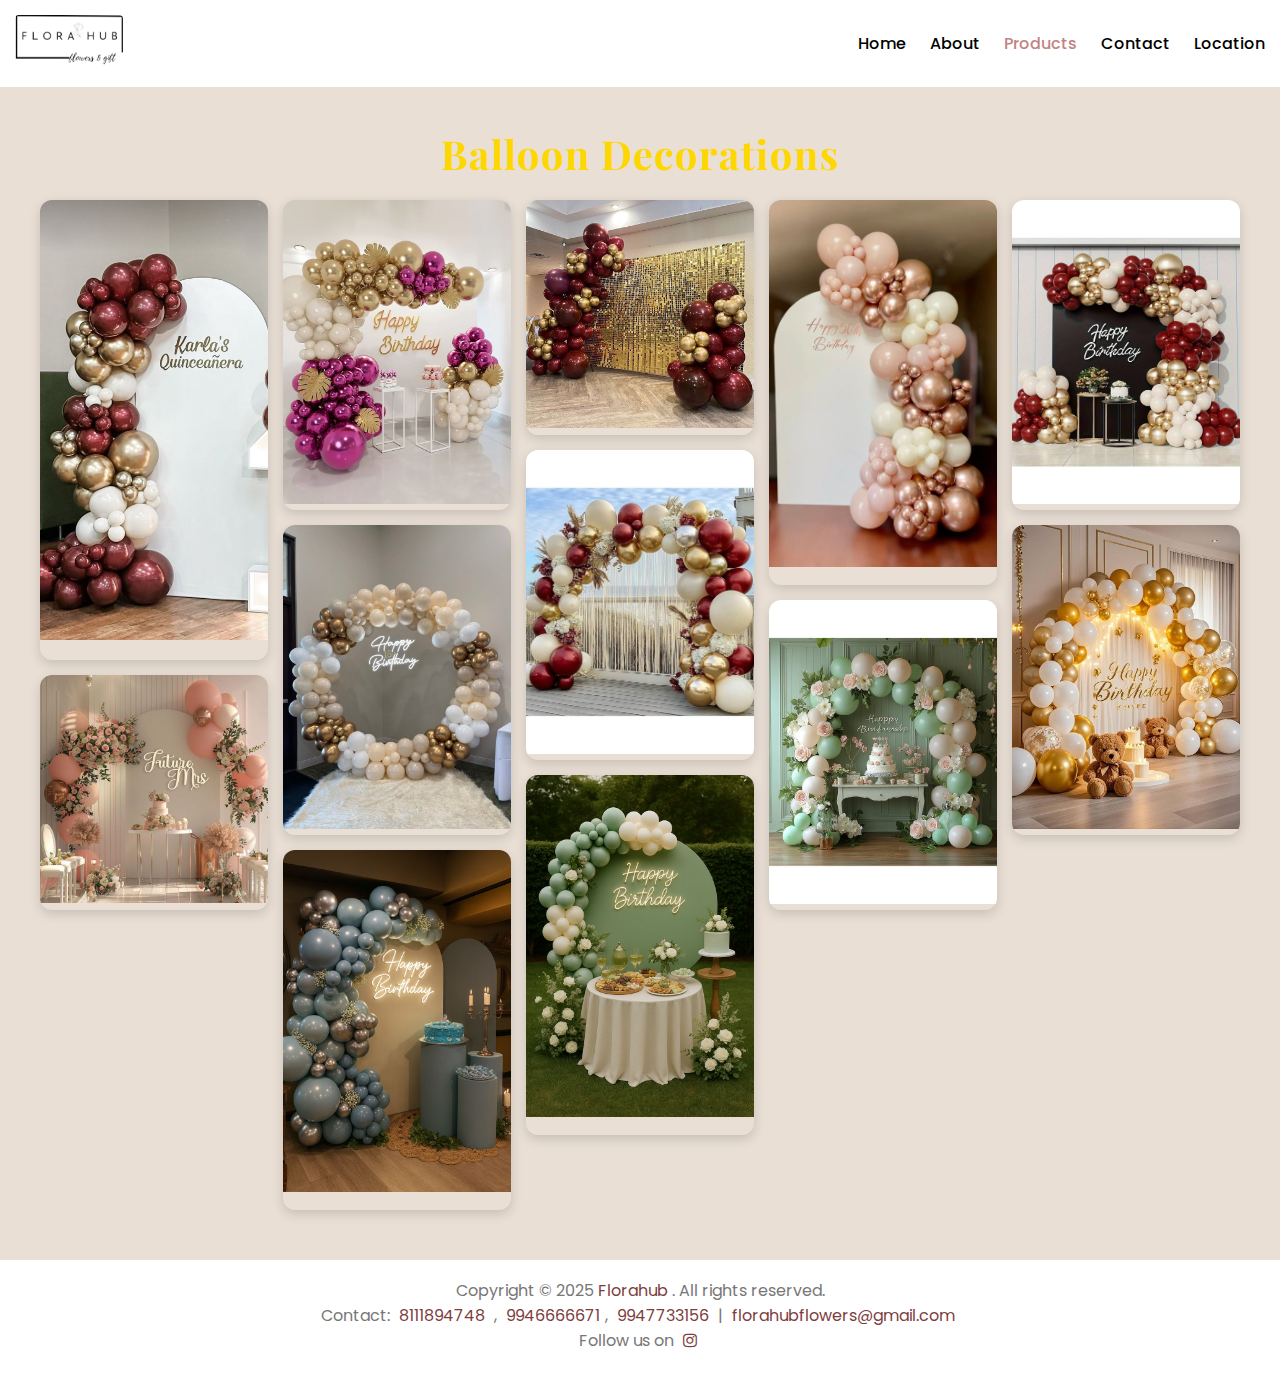
<file: balloon.html>
<!DOCTYPE html>
<html lang="en">

<head>
  <meta charset="UTF-8">
  <meta name="viewport" content="width=device-width, initial-scale=1.0">
  <title>Balloon Decorations - Florahub</title>




  <!-- css -->
  <link rel="stylesheet" href="css/style.css">
  <link rel="stylesheet" href="css/bouquet.css">

  <!-- font -->
  <link
    href="https://fonts.googleapis.com/css2?family=Playfair+Display:wght@600&family=Poppins:wght@400;500&display=swap"
    rel="stylesheet">

  <!-- font awesome4 -->
  <link rel="stylesheet" href="https://cdnjs.cloudflare.com/ajax/libs/font-awesome/4.7.0/css/font-awesome.min.css">

  <!-- icon photo -->
  <link rel="icon" type="image/x-icon" href="/images/logo 2.png">

</head>

<body>



  <!-- Header -->


  <header>
    <a href="index.html">
      <div class="logo">
        <img src="images/logo 2.png" alt="Florahub Logo" />

      </div>
    </a>

    <!-- Toggle Button -->
    <!-- <button id="menuToggle" aria-label="Toggle Menu">🌼</button> -->
    <button id="menuToggle" aria-label="Toggle Menu">
      <i class="fa fa-bars"></i>
    </button>


    <!-- Desktop Navigation -->
    <nav id="mainNav">
      <ul>
        <li><a href="index.html" >Home</a></li>
        <li><a href="about.html">About</a></li>
        <li><a href="products.html" class="active">Products</a></li>
        <li><a href="contact.html">Contact</a></li>
        <li><a href="location.html">Location</a></li>
      </ul>
    </nav>
  </header>

  <!-- Fullscreen Overlay Menu (for mobile) -->
  <div id="menuOverlay" class="menu-overlay">
    <button id="menuClose" class="menu-close">&times;</button>
    <div class="menu-separator"></div>
    <nav class="menu-nav">
      <ul>
        <li><a href="index.html" >Home</a></li>
        <li><a href="about.html">About</a></li>
        <li><a href="products.html" class="active">Products</a></li>
        <li><a href="contact.html">Contact</a></li>
        <li><a href="location.html">Location</a></li>
      </ul>
    </nav>
  </div>







  </header>

  <section class="gallery-h">
    <h1>Balloon Decorations</h1>
  </section>


  <section class="gallery">

    <div class="gallery-grid">
      <div class="gallery-item"><img src="images/balloon/1.jpeg" alt="Balloon" class="clickable-image"></div>
      <div class="gallery-item"><img src="images/balloon/2.jpeg" alt="Balloon" class="clickable-image"></div>
      <div class="gallery-item"><img src="images/balloon/3.jpeg" alt="Balloon" class="clickable-image"></div>
      <div class="gallery-item"><img src="images/balloon/4.jpeg" alt="Balloon" class="clickable-image"></div>
      <div class="gallery-item"><img src="images/balloon/5.jpeg" alt="Balloon" class="clickable-image"></div>
      <div class="gallery-item"><img src="images/balloon/6.jpeg" alt="Balloon" class="clickable-image"></div>
      <div class="gallery-item"><img src="images/balloon/7.jpeg" alt="Balloon" class="clickable-image"></div>
      <div class="gallery-item"><img src="images/balloon/8.jpeg" alt="Balloon" class="clickable-image"></div>
      <div class="gallery-item"><img src="images/balloon/9.jpeg" alt="Balloon" class="clickable-image"></div>
      <div class="gallery-item"><img src="images/balloon/10.jpeg" alt="Balloon" class="clickable-image"></div>
      <div class="gallery-item"><img src="images/balloon/11.jpeg" alt="Balloon" class="clickable-image"></div>
      <div class="gallery-item"><img src="images/balloon/12.jpeg" alt="Balloon" class="clickable-image"></div>




    </div>

    <div id="imageModal" class="modal">
      <span class="close">&times;</span>
      <span class="prev">&#10094;</span>
      <img class="modal-content" id="modalImg">
      <span class="next">&#10095;</span>
    </div>

  </section>

  <!-- <a href="products.html" class="back-button"> Back </a> -->

  <footer>
     <p> Copyright © 2025 <span>Florahub</span> . All rights reserved.
      <br>
    Contact: <a href="tel:+918111894748">8111894748  </a>, <a href="tel:+919946666671"> 9946666671</a>, <a href="tel:+919947733156"> 9947733156</a> |
      <a
        href="https://mail.google.com/mail/?view=cm&fs=1&to=florahubflowers@gmail.com&su=Florahub%20Enquiry">florahubflowers@gmail.com</a>
    
    <br>
      Follow us on
      <a href="https://www.instagram.com/flora_hub_/" target="_blank"><i class="fa fa-instagram"
          aria-hidden="true"></i></a>
      <!-- <a href="https://www.instagram.com/dheeen_dar/" target="_blank"><i class="fa fa-instagram" aria-hidden="true"></i></a> -->
      <!-- <a href="https://www.instagram.com/anas_florist_156/" target="_blank"><i class="fa fa-instagram" aria-hidden="true"></i></a> -->
    </p>
  </footer>


  <!-- javascript -->
 




 <script src="js/script.js"></script>
</body>

</html>
</file>
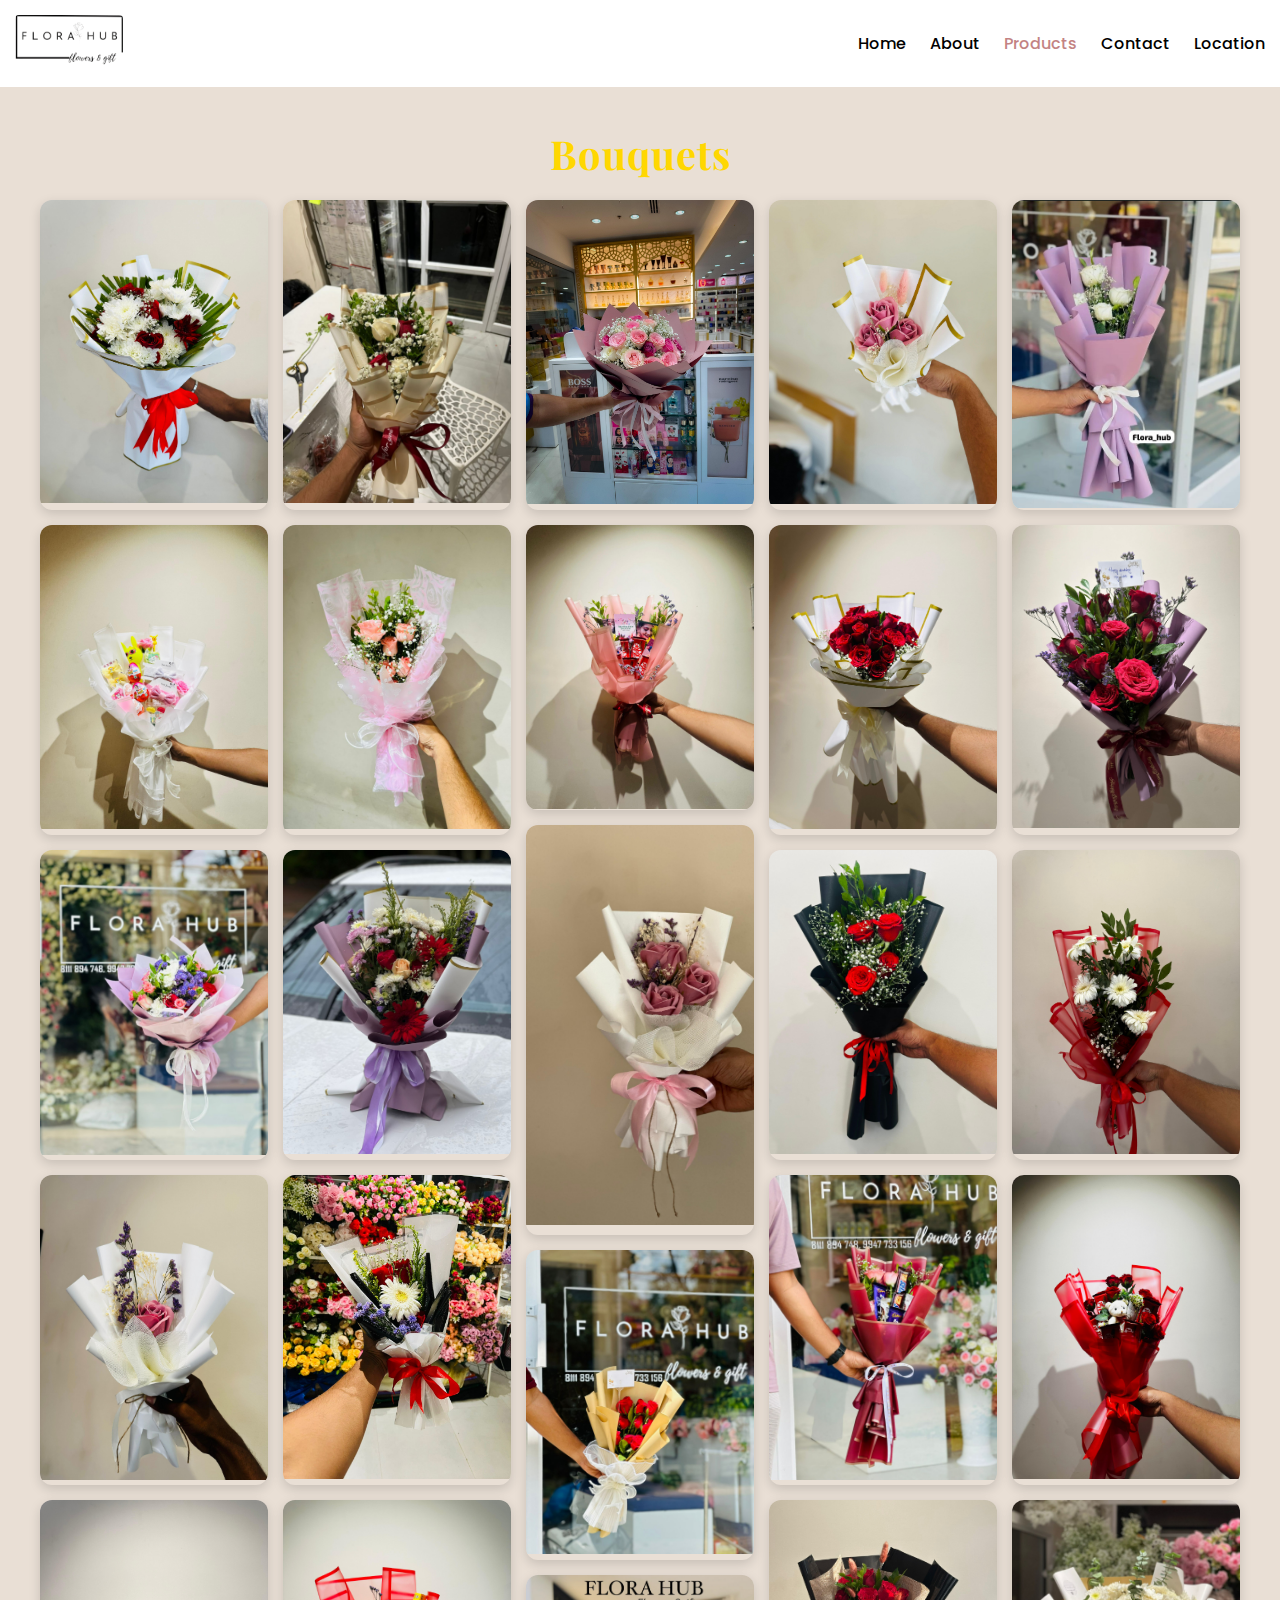
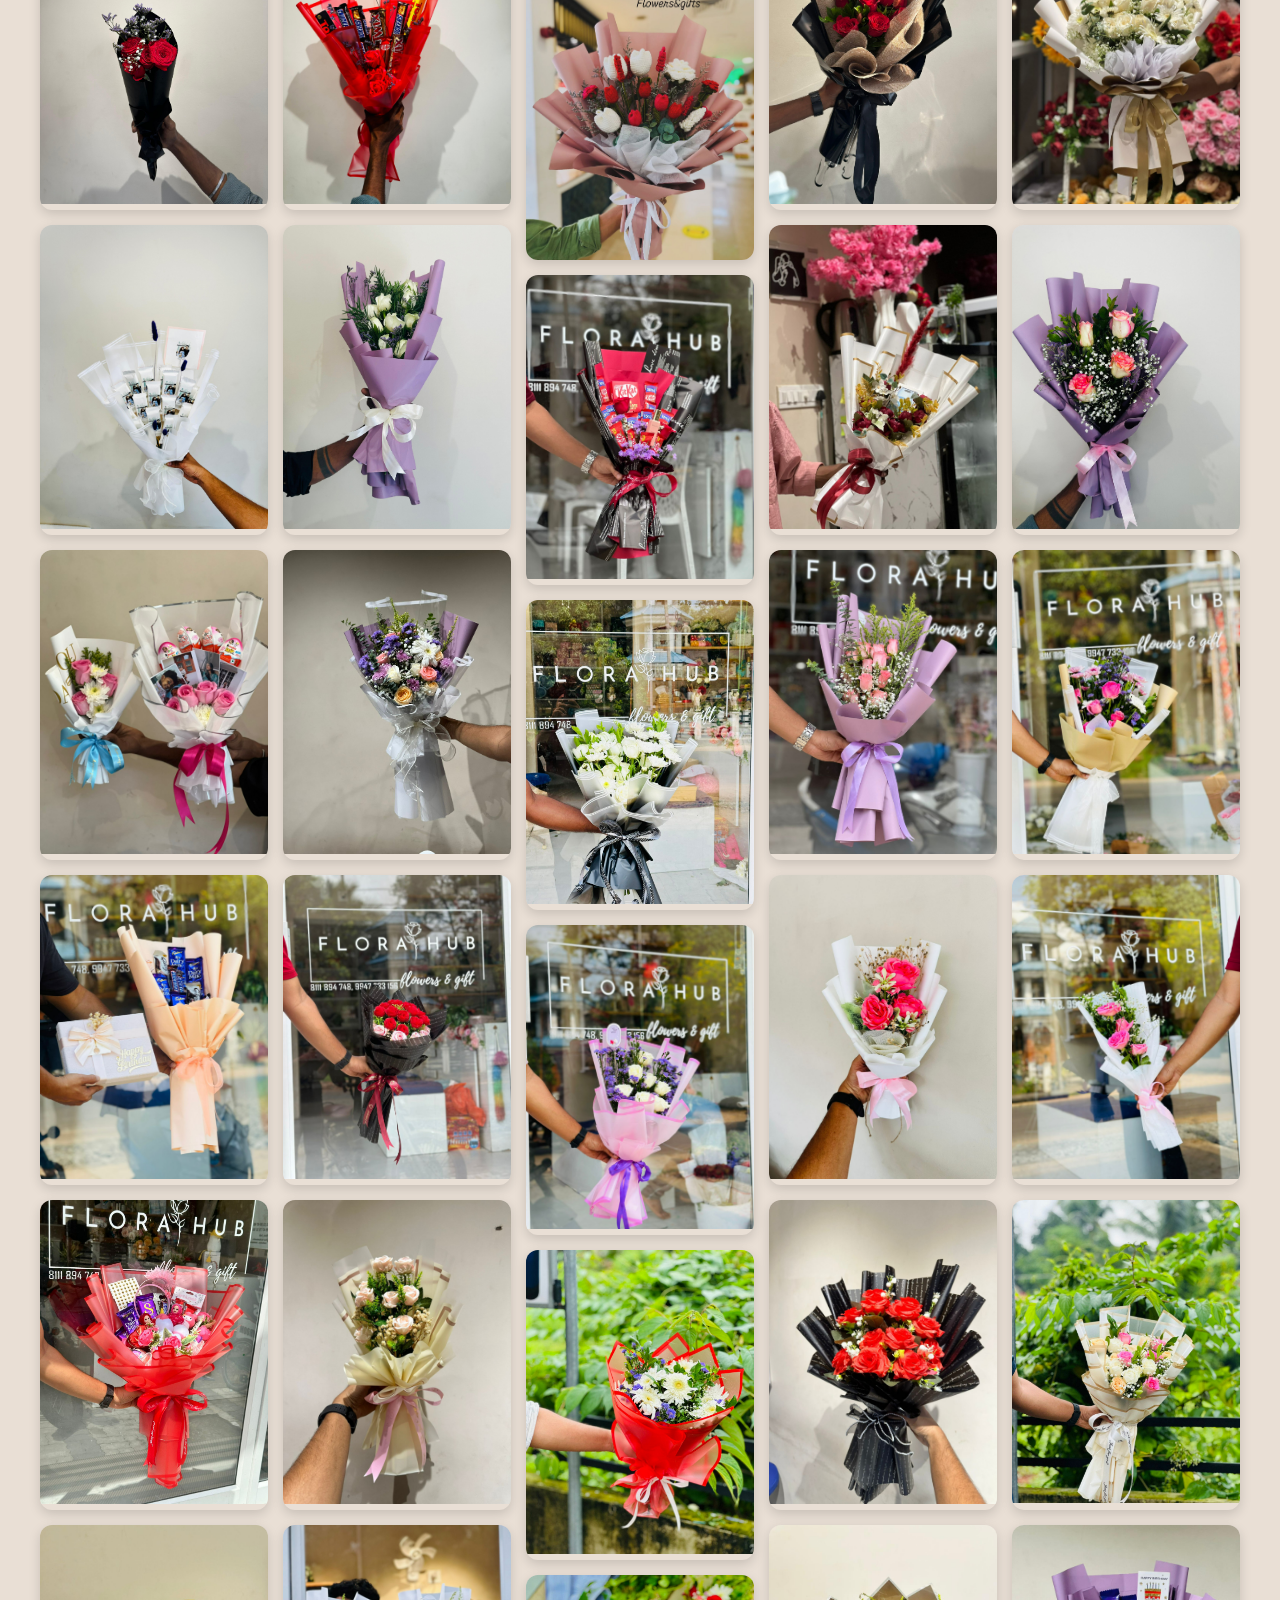
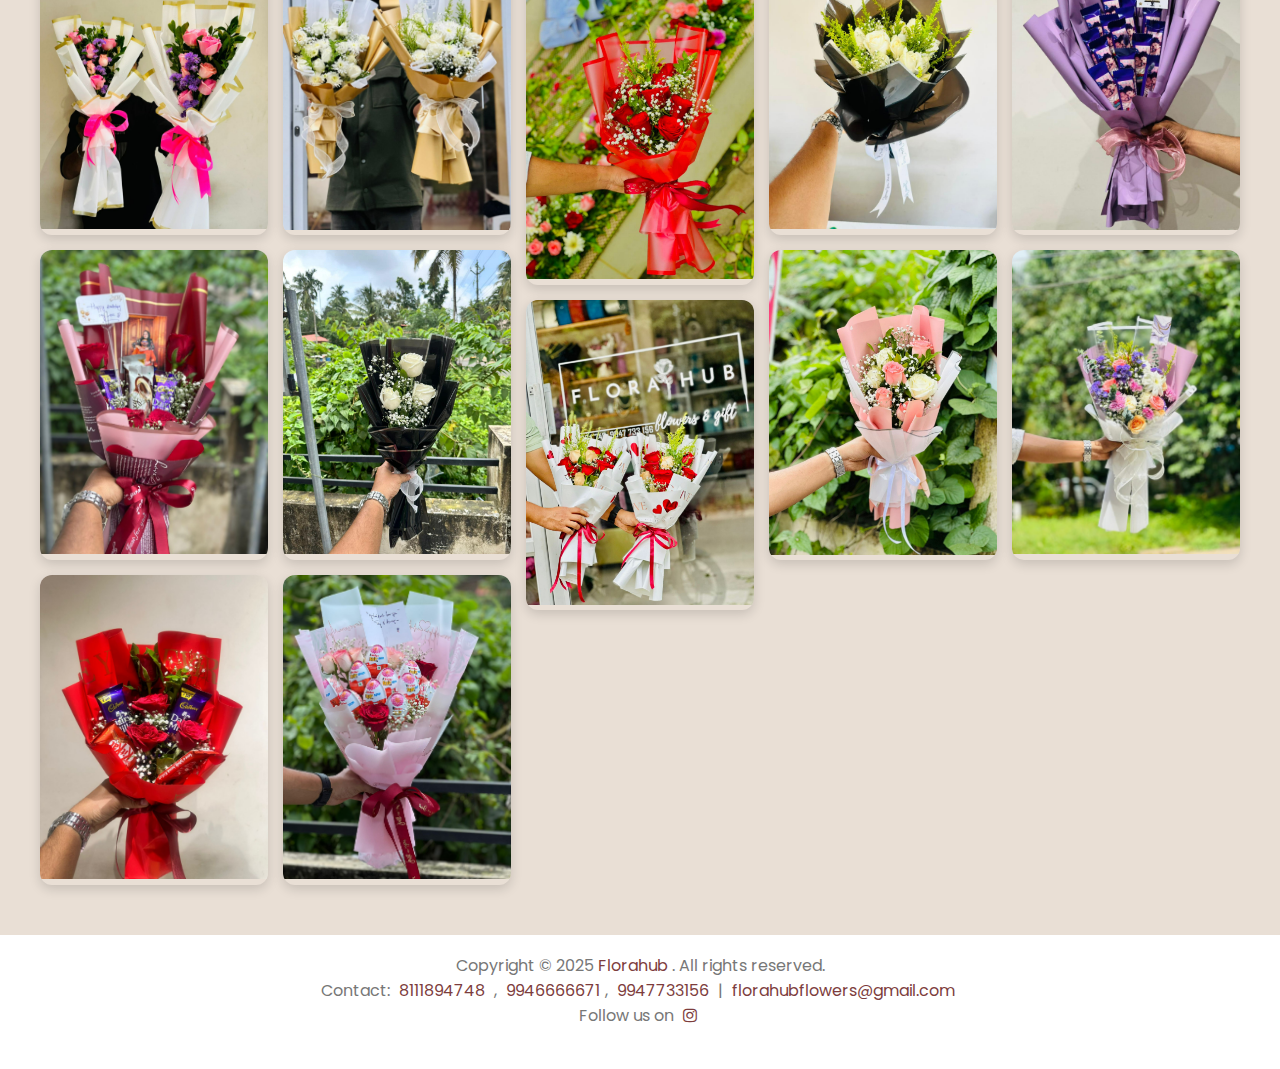
<file: bouquets.html>
<!DOCTYPE html>
<html lang="en">

<head>
  <meta charset="UTF-8">
  <meta name="viewport" content="width=device-width, initial-scale=1.0">
  <title>Bouquets - Florahub</title>



  <!-- css -->
  <link rel="stylesheet" href="css/style.css">
  <link rel="stylesheet" href="css/bouquet.css">


  <!-- font -->
  <link
    href="https://fonts.googleapis.com/css2?family=Playfair+Display:wght@600&family=Poppins:wght@400;500&display=swap"
    rel="stylesheet">

  <!-- font awesome4 -->
  <link rel="stylesheet" href="https://cdnjs.cloudflare.com/ajax/libs/font-awesome/4.7.0/css/font-awesome.min.css">

  <!-- icon photo -->
  <link rel="icon" type="image/x-icon" href="/images/logo 2.png">


</head>

<body>
  <!-- Header -->


  <header>

    <a href="index.html">
      <div class="logo">
        <img src="images/logo 2.png" alt="Florahub Logo" />

      </div>
    </a>



    <!-- Toggle Button -->
    <!-- <button id="menuToggle" aria-label="Toggle Menu">🌼</button> -->
    <button id="menuToggle" aria-label="Toggle Menu">
      <i class="fa fa-bars"></i>
    </button>


    <!-- Navigation Menu -->


    <!-- Desktop Navigation -->
    <nav id="mainNav">
      <ul>
        <li><a href="index.html">Home</a></li>
        <li><a href="about.html">About</a></li>
        <li><a href="products.html" class="active">Products</a></li>
        <li><a href="contact.html">Contact</a></li>
        <li><a href="location.html">Location</a></li>
      </ul>
    </nav>
  </header>

  <!-- Fullscreen Overlay Menu (for mobile) -->
  <div id="menuOverlay" class="menu-overlay">
    <button id="menuClose" class="menu-close">&times;</button>
    <div class="menu-separator"></div>
    <nav class="menu-nav">
      <ul>
        <li><a href="index.html">Home</a></li>
        <li><a href="about.html">About</a></li>
        <li><a href="products.html" class="active">Products</a></li>
        <li><a href="contact.html">Contact</a></li>
        <li><a href="location.html">Location</a></li>
      </ul>
    </nav>
  </div>




  </header>

  <section class="gallery-h">

    <h1>Bouquets</h1>
  </section>


  <section class="gallery">

    <div class="gallery-grid">
       <div class="gallery-item"><img src="images/bouquets/3.jpg" alt="bouquets" class="clickable-image"></div>
      <div class="gallery-item"><img src="images/bouquets/1.jpg" alt="bouquets" class="clickable-image"></div>
      <div class="gallery-item"><img src="images/bouquets/2.jpg" alt="bouquets" class="clickable-image"></div>
      <div class="gallery-item"><img src="images/bouquets/4.jpg" alt="bouquets" class="clickable-image"></div>
      <div class="gallery-item"><img src="images/bouquets/5.jpg" alt="bouquets" class="clickable-image"></div>
      <div class="gallery-item"><img src="images/bouquets/6.jpg" alt="bouquets" class="clickable-image"></div>
      <div class="gallery-item"><img src="images/bouquets/7.jpg" alt="bouquets" class="clickable-image"></div>
      <div class="gallery-item"><img src="images/bouquets/8.jpg" alt="bouquets" class="clickable-image"></div>
      <div class="gallery-item"><img src="images/bouquets/9.jpg" alt="bouquets" class="clickable-image"></div>
      <div class="gallery-item"><img src="images/bouquets/10.jpg" alt="bouquets" class="clickable-image"></div>
      <div class="gallery-item"><img src="images/bouquets/11.jpg" alt="bouquets" class="clickable-image"></div>
      <div class="gallery-item"><img src="images/bouquets/12.jpg" alt="bouquets" class="clickable-image"></div>
      <div class="gallery-item"><img src="images/bouquets/13.jpg" alt="bouquets" class="clickable-image"></div>
      <div class="gallery-item"><img src="images/bouquets/14.jpg" alt="bouquets" class="clickable-image"></div>
      <div class="gallery-item"><img src="images/bouquets/15.jpg" alt="bouquets" class="clickable-image"></div>
      <div class="gallery-item"><img src="images/bouquets/16.jpg" alt="bouquets" class="clickable-image"></div>
      <div class="gallery-item"><img src="images/bouquets/17.jpg" alt="bouquets" class="clickable-image"></div>
      <div class="gallery-item"><img src="images/bouquets/18.jpg" alt="bouquets" class="clickable-image"></div>
      <div class="gallery-item"><img src="images/bouquets/19.jpg" alt="bouquets" class="clickable-image"></div>
      <div class="gallery-item"><img src="images/bouquets/20.jpg" alt="bouquets" class="clickable-image"></div>
      <div class="gallery-item"><img src="images/bouquets/21.jpg" alt="bouquets" class="clickable-image"></div>
      <div class="gallery-item"><img src="images/bouquets/22.jpg" alt="bouquets" class="clickable-image"></div>
      <div class="gallery-item"><img src="images/bouquets/23.jpg" alt="bouquets" class="clickable-image"></div>
      <div class="gallery-item"><img src="images/bouquets/24.jpg" alt="bouquets" class="clickable-image"></div>
      <div class="gallery-item"><img src="images/bouquets/25.jpg" alt="bouquets" class="clickable-image"></div>
      <div class="gallery-item"><img src="images/bouquets/26.jpg" alt="bouquets" class="clickable-image"></div>
      <div class="gallery-item"><img src="images/bouquets/27.jpg" alt="bouquets" class="clickable-image"></div>
      <div class="gallery-item"><img src="images/bouquets/28.jpg" alt="bouquets" class="clickable-image"></div>
      <div class="gallery-item"><img src="images/bouquets/29.jpg" alt="bouquets" class="clickable-image"></div>
      <div class="gallery-item"><img src="images/bouquets/30.jpg" alt="bouquets" class="clickable-image"></div>
      <div class="gallery-item"><img src="images/bouquets/31.jpg" alt="bouquets" class="clickable-image"></div>
      <div class="gallery-item"><img src="images/bouquets/32.jpg" alt="bouquets" class="clickable-image"></div>
      <div class="gallery-item"><img src="images/bouquets/33.jpg" alt="bouquets" class="clickable-image"></div>
      <div class="gallery-item"><img src="images/bouquets/34.jpg" alt="bouquets" class="clickable-image"></div>
      <div class="gallery-item"><img src="images/bouquets/35.jpg" alt="bouquets" class="clickable-image"></div>
      <div class="gallery-item"><img src="images/bouquets/36.jpg" alt="bouquets" class="clickable-image"></div>
      <div class="gallery-item"><img src="images/bouquets/37.jpg" alt="bouquets" class="clickable-image"></div>
      <div class="gallery-item"><img src="images/bouquets/38.jpg" alt="bouquets" class="clickable-image"></div>
      <div class="gallery-item"><img src="images/bouquets/39.jpg" alt="bouquets" class="clickable-image"></div>
      <div class="gallery-item"><img src="images/bouquets/40.jpg" alt="bouquets" class="clickable-image"></div>
      <div class="gallery-item"><img src="images/bouquets/41.jpg" alt="bouquets" class="clickable-image"></div>
      <div class="gallery-item"><img src="images/bouquets/42.jpg" alt="bouquets" class="clickable-image"></div>
      <div class="gallery-item"><img src="images/bouquets/43.jpg" alt="bouquets" class="clickable-image"></div>
      <div class="gallery-item"><img src="images/bouquets/44.jpg" alt="bouquets" class="clickable-image"></div>
      <div class="gallery-item"><img src="images/bouquets/45.jpg" alt="bouquets" class="clickable-image"></div>
      <div class="gallery-item"><img src="images/bouquets/46.jpg" alt="bouquets" class="clickable-image"></div>
      <div class="gallery-item"><img src="images/bouquets/47.jpg" alt="bouquets" class="clickable-image"></div>
      <div class="gallery-item"><img src="images/bouquets/48.jpg" alt="bouquets" class="clickable-image"></div>
      <div class="gallery-item"><img src="images/bouquets/49.jpg" alt="bouquets" class="clickable-image"></div>
      <div class="gallery-item"><img src="images/bouquets/50.jpg" alt="bouquets" class="clickable-image"></div>
      <div class="gallery-item"><img src="images/bouquets/51.jpg" alt="bouquets" class="clickable-image"></div>
      <div class="gallery-item"><img src="images/bouquets/52.jpg" alt="bouquets" class="clickable-image"></div>
      <div class="gallery-item"><img src="images/bouquets/53.jpg" alt="bouquets" class="clickable-image"></div>
      <div class="gallery-item"><img src="images/bouquets/54.jpg" alt="bouquets" class="clickable-image"></div>
      <div class="gallery-item"><img src="images/bouquets/55.jpg" alt="bouquets" class="clickable-image"></div>
      <div class="gallery-item"><img src="images/bouquets/56.jpg" alt="bouquets" class="clickable-image"></div>
      <div class="gallery-item"><img src="images/bouquets/57.jpg" alt="bouquets" class="clickable-image"></div>



      <!-- Add more -->
    </div>

    <div id="imageModal" class="modal">
      <span class="close">&times;</span>
      <span class="prev">&#10094;</span>
      <img class="modal-content" id="modalImg">
      <span class="next">&#10095;</span>
    </div>

  </section>

  <!-- <a href="products.html" class="back-button"> Back </a> -->

  <footer>
    <p> Copyright © 2025 <span>Florahub</span> . All rights reserved.
      <br>
    Contact: <a href="tel:+918111894748">8111894748  </a>, <a href="tel:+919946666671"> 9946666671</a>, <a href="tel:+919947733156"> 9947733156</a> |
      <a
        href="https://mail.google.com/mail/?view=cm&fs=1&to=florahubflowers@gmail.com&su=Florahub%20Enquiry">florahubflowers@gmail.com</a>
    
    <br>
      Follow us on
      <a href="https://www.instagram.com/flora_hub_/" target="_blank"><i class="fa fa-instagram"
          aria-hidden="true"></i></a>
      <!-- <a href="https://www.instagram.com/dheeen_dar/" target="_blank"><i class="fa fa-instagram" aria-hidden="true"></i></a> -->
      <!-- <a href="https://www.instagram.com/anas_florist_156/" target="_blank"><i class="fa fa-instagram" aria-hidden="true"></i></a> -->
    </p>
  </footer>



  <!-- javascript -->




 <script src="js/script.js"></script>
</body>

</html>
</file>
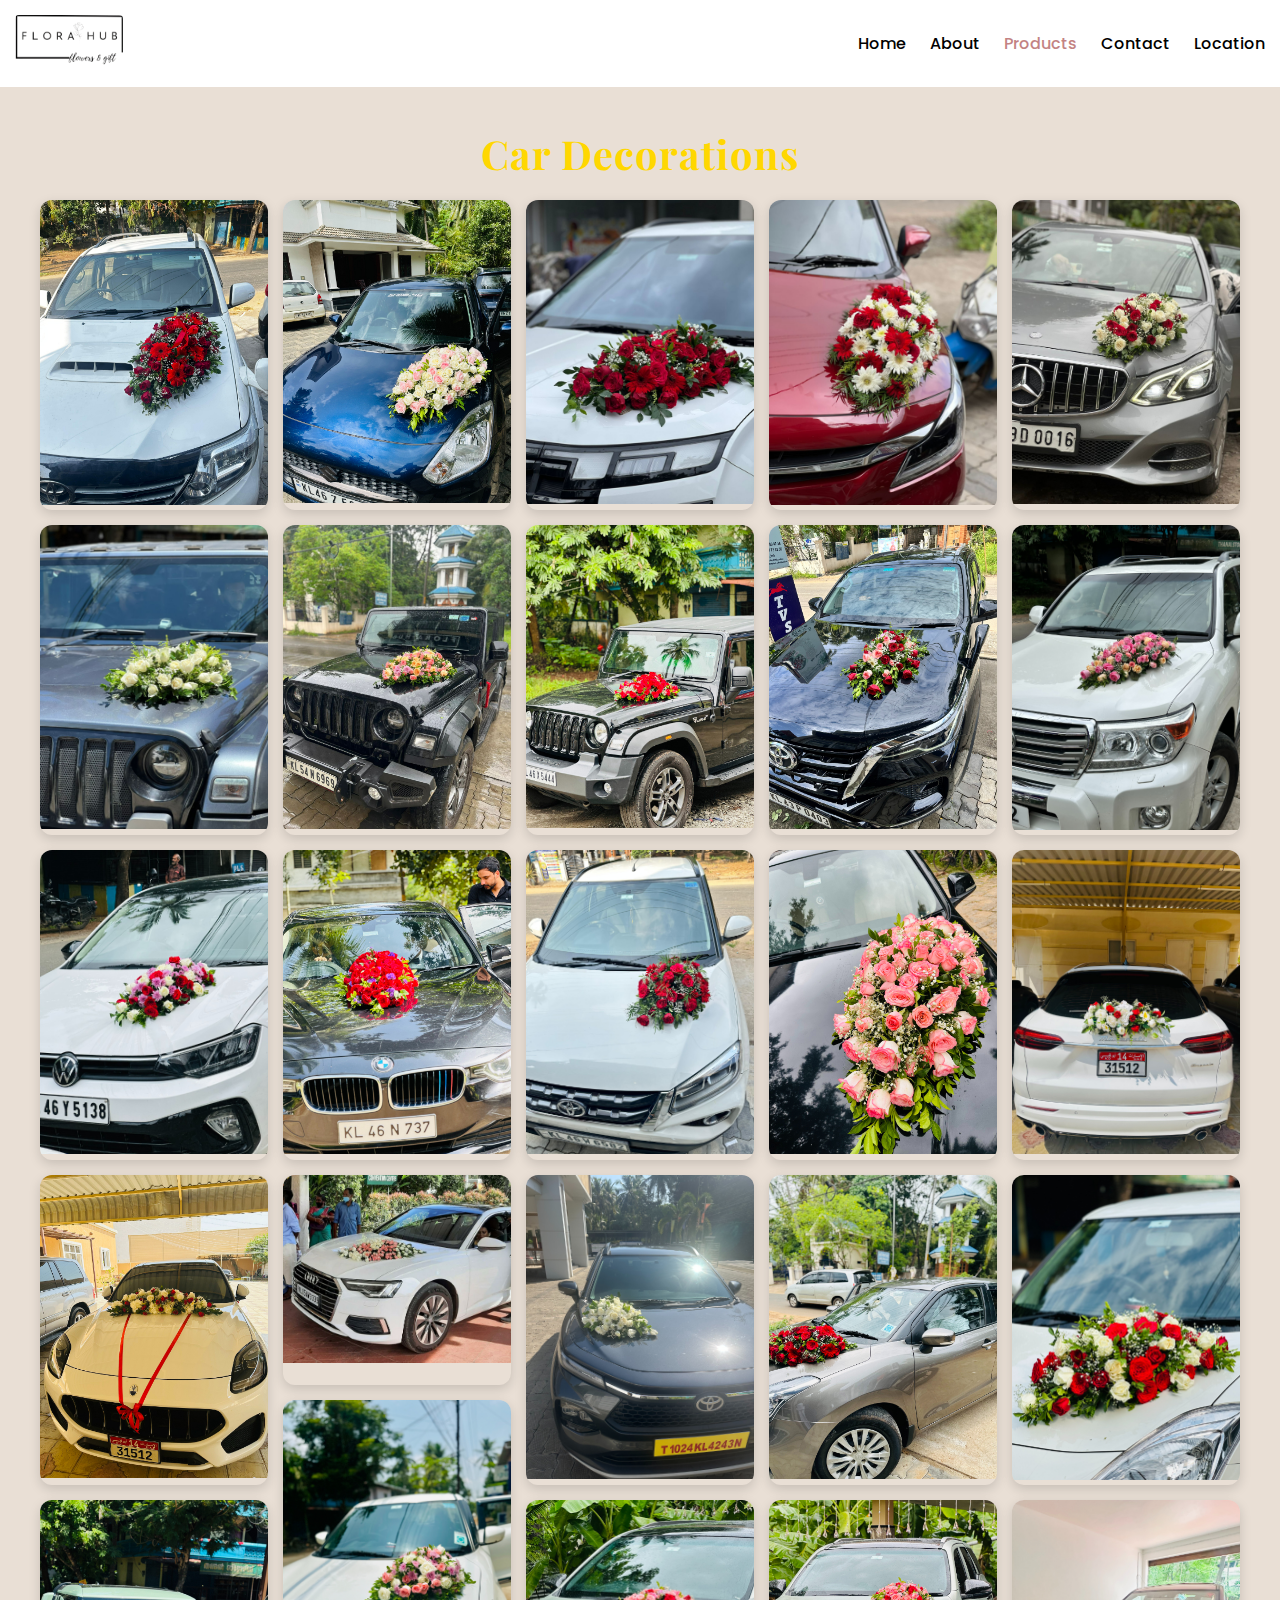
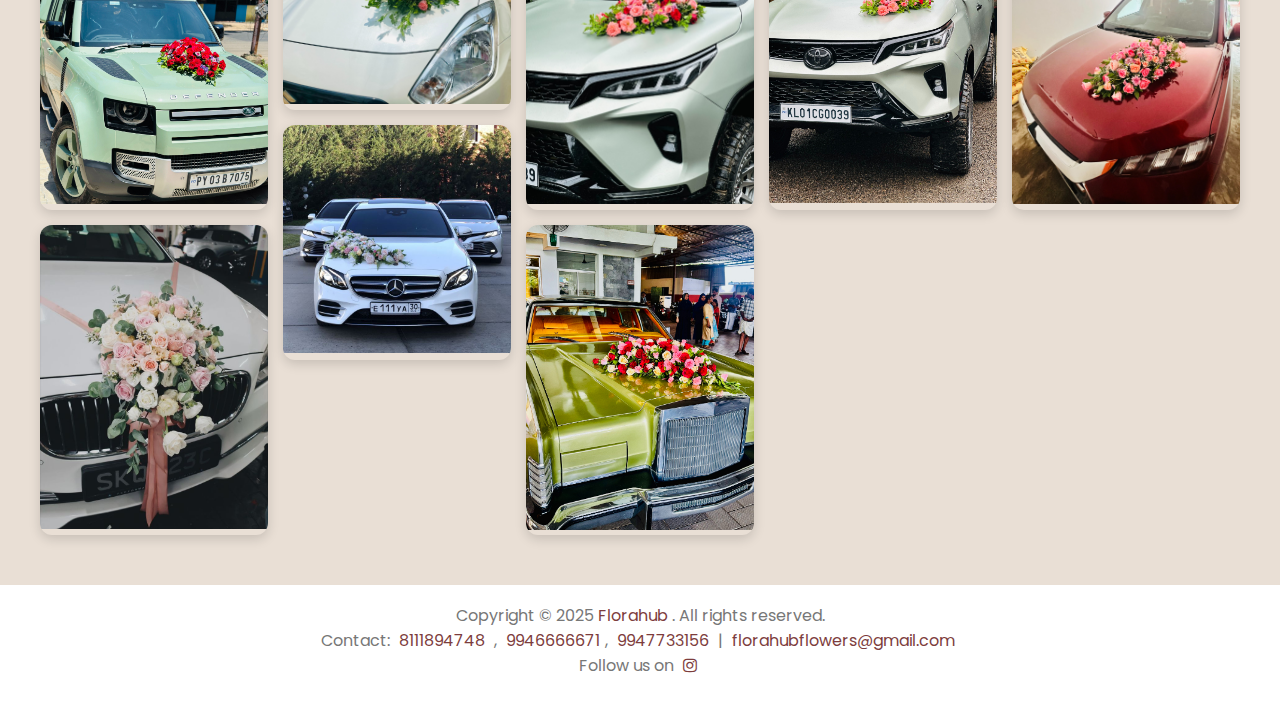
<file: car.html>
<!DOCTYPE html>
<html lang="en">

<head>
  <meta charset="UTF-8">
  <meta name="viewport" content="width=device-width, initial-scale=1.0">
  <title>Car decorations - FloraHub</title>





  <!-- css -->
  <link rel="stylesheet" href="css/style.css">
  <link rel="stylesheet" href="css/bouquet.css">


  <!-- font -->
  <link
    href="https://fonts.googleapis.com/css2?family=Playfair+Display:wght@600&family=Poppins:wght@400;500&display=swap"
    rel="stylesheet">

  <!-- font awesome4 -->
  <link rel="stylesheet" href="https://cdnjs.cloudflare.com/ajax/libs/font-awesome/4.7.0/css/font-awesome.min.css">

  <!-- icon photo -->
  <link rel="icon" type="image/x-icon" href="/images/logo 2.png">

</head>

<body>

  <!-- Header -->


  <header>
    <a href="index.html">
      <div class="logo">
        <img src="images/logo 2.png" alt="Florahub Logo" />

      </div>
    </a>

    <!-- Toggle Button -->
    <!-- <button id="menuToggle" aria-label="Toggle Menu">🌼</button> -->
    <button id="menuToggle" aria-label="Toggle Menu">
      <i class="fa fa-bars"></i>
    </button>


    <!-- Desktop Navigation -->
    <nav id="mainNav">
      <ul>
        <li><a href="index.html" >Home</a></li>
        <li><a href="about.html">About</a></li>
        <li><a href="products.html" class="active">Products</a></li>
        <li><a href="contact.html">Contact</a></li>
        <li><a href="location.html">Location</a></li>
      </ul>
    </nav>
  </header>

  <!-- Fullscreen Overlay Menu (for mobile) -->
  <div id="menuOverlay" class="menu-overlay">
    <button id="menuClose" class="menu-close">&times;</button>
    <div class="menu-separator"></div>
    <nav class="menu-nav">
      <ul>
        <li><a href="index.html" >Home</a></li>
        <li><a href="about.html">About</a></li>
        <li><a href="products.html" class="active">Products</a></li>
        <li><a href="contact.html">Contact</a></li>
        <li><a href="location.html">Location</a></li>
      </ul>
    </nav>
  </div>







  </header>

  <section class="gallery-h">
    <h1>Car Decorations</h1>
  </section>


  <section class="gallery">

    <div class="gallery-grid">
      <div class="gallery-item"><img src="images/car/1.jpg" alt="car decoration" class="clickable-image"></div>
      <div class="gallery-item"><img src="images/car/3.jpg" alt="car decoration" class="clickable-image"></div>
      <div class="gallery-item"><img src="images/car/4.jpg" alt="car decoration" class="clickable-image"></div>
      <div class="gallery-item"><img src="images/car/5.jpg" alt="car decoration" class="clickable-image"></div>
      <div class="gallery-item"><img src="images/car/6.jpg" alt="car decoration" class="clickable-image"></div>
      <div class="gallery-item"><img src="images/car/7.jpg" alt="car decoration" class="clickable-image"></div>
      <div class="gallery-item"><img src="images/car/8.jpg" alt="car decoration" class="clickable-image"></div>
      <div class="gallery-item"><img src="images/car/10.jpg" alt="car decoration" class="clickable-image"></div>
      <div class="gallery-item"><img src="images/car/11.jpg" alt="car decoration" class="clickable-image"></div>
      <div class="gallery-item"><img src="images/car/12.jpg" alt="car decoration" class="clickable-image"></div>
      <div class="gallery-item"><img src="images/car/13.jpg" alt="car decoration" class="clickable-image"></div>
      <div class="gallery-item"><img src="images/car/14.jpg" alt="car decoration" class="clickable-image"></div>
      <div class="gallery-item"><img src="images/car/2.jpg" alt="car decoration" class="clickable-image"></div>
      <div class="gallery-item"><img src="images/car/15.jpg" alt="car decoration" class="clickable-image"></div>
      <div class="gallery-item"><img src="images/car/16.jpg" alt="car decoration" class="clickable-image"></div>
      <div class="gallery-item"><img src="images/car/17.jpg" alt="car decoration" class="clickable-image"></div>
      <div class="gallery-item"><img src="images/car/18.jpg" alt="car decoration" class="clickable-image"></div>
      <div class="gallery-item"><img src="images/car/19.jpg" alt="car decoration" class="clickable-image"></div>
      <div class="gallery-item"><img src="images/car/20.jpg" alt="car decoration" class="clickable-image"></div>
      <div class="gallery-item"><img src="images/car/21.jpg" alt="car decoration" class="clickable-image"></div>
      <div class="gallery-item"><img src="images/car/22.jpg" alt="car decoration" class="clickable-image"></div>
      <div class="gallery-item"><img src="images/car/23.jpg" alt="car decoration" class="clickable-image"></div>
      <div class="gallery-item"><img src="images/car/24.jpg" alt="car decoration" class="clickable-image"></div>
      <div class="gallery-item"><img src="images/car/25.jpg" alt="car decoration" class="clickable-image"></div>
      <div class="gallery-item"><img src="images/car/26.jpg" alt="car decoration" class="clickable-image"></div>
       <div class="gallery-item"><img src="images/car/27.jpeg" alt="car decoration" class="clickable-image"></div>
       <div class="gallery-item"><img src="images/car/28.jpeg" alt="car decoration" class="clickable-image"></div>
       <div class="gallery-item"><img src="images/car/9.jpg" alt="car decoration" class="clickable-image"></div>



      <div id="imageModal" class="modal">
        <span class="close">&times;</span>
        <span class="prev">&#10094;</span>
        <img class="modal-content" id="modalImg">
        <span class="next">&#10095;</span>
      </div>

      <!-- Add more -->
    </div>
  </section>

  <!-- <a href="products.html" class="back-button"> Back </a> -->


  <footer>
     <p> Copyright © 2025 <span>Florahub</span> . All rights reserved.
      <br>
    Contact: <a href="tel:+918111894748">8111894748  </a>, <a href="tel:+919946666671"> 9946666671</a>, <a href="tel:+919947733156"> 9947733156</a> |
      <a
        href="https://mail.google.com/mail/?view=cm&fs=1&to=florahubflowers@gmail.com&su=Florahub%20Enquiry">florahubflowers@gmail.com</a>
    
    <br>
      Follow us on
      <a href="https://www.instagram.com/flora_hub_/" target="_blank"><i class="fa fa-instagram"
          aria-hidden="true"></i></a>
      <!-- <a href="https://www.instagram.com/dheeen_dar/" target="_blank"><i class="fa fa-instagram" aria-hidden="true"></i></a> -->
      <!-- <a href="https://www.instagram.com/anas_florist_156/" target="_blank"><i class="fa fa-instagram" aria-hidden="true"></i></a> -->
    </p>
  </footer>


  <!-- javascript -->
  



 <script src="js/script.js"></script>
</body>

</html>
</file>
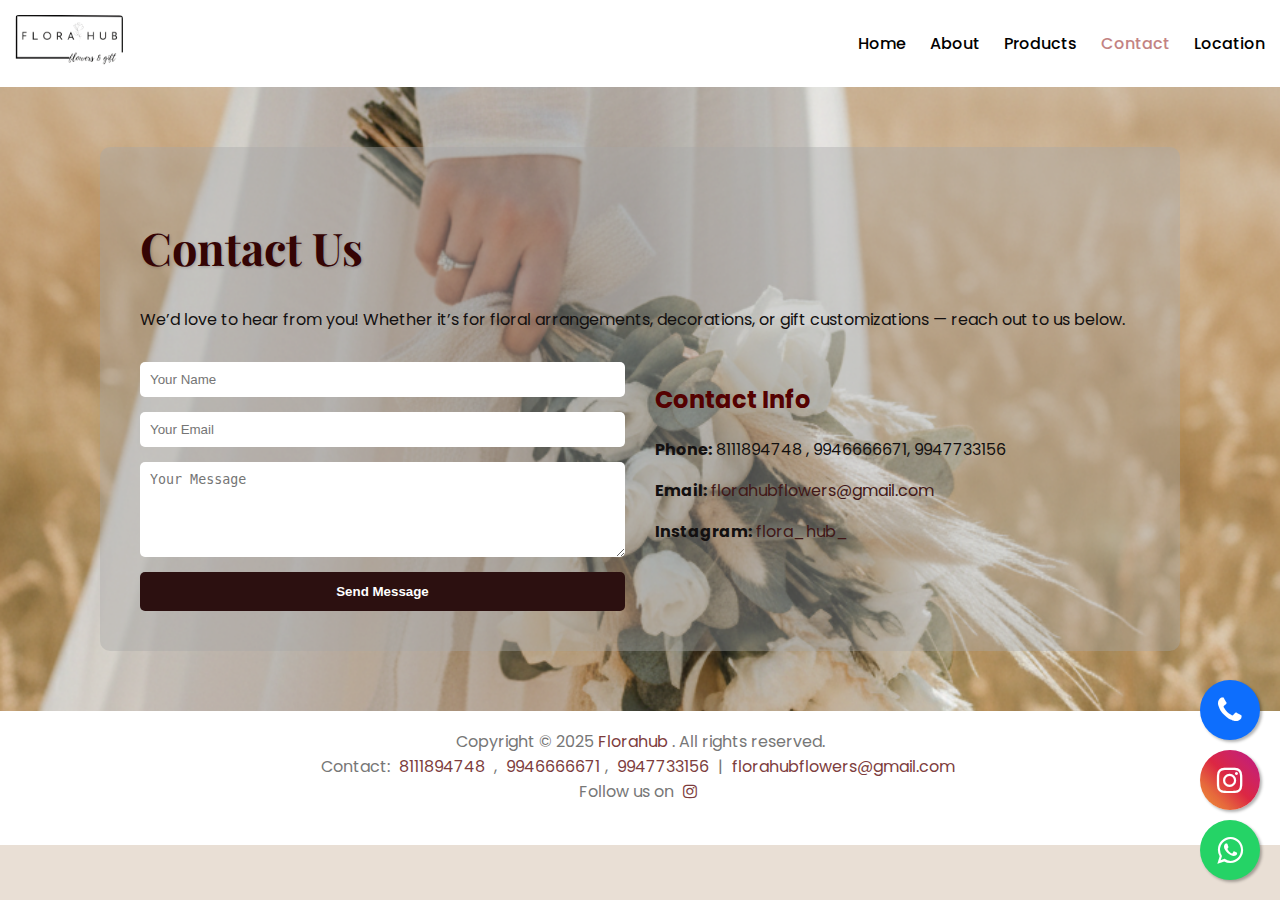
<file: contact.html>
<!DOCTYPE html>
<html lang="en">

<head>
  <meta charset="UTF-8" />
  <meta name="viewport" content="width=device-width, initial-scale=1.0" />
  <title>Contact - Florahub</title>

  <!-- css -->
  <link rel="stylesheet" href="css/style.css" />

  <!-- font awesome4 -->
  <link rel="stylesheet" href="https://cdnjs.cloudflare.com/ajax/libs/font-awesome/4.7.0/css/font-awesome.min.css">

  <!-- icon photo -->
  <link rel="icon" type="image/x-icon" href="/images/logo 2.png">


</head>






<body>

  <!-- Header -->
  <header>
    <a href="index.html">
      <div class="logo">
        <img src="images/logo 2.png" alt="Florahub Logo" />

      </div>
    </a>



    <!-- Toggle Button -->
    <!-- <button id="menuToggle" aria-label="Toggle Menu">🌼</button> -->
    <button id="menuToggle" aria-label="Toggle Menu">
      <i class="fa fa-bars"></i>
    </button>


    <!-- Desktop Navigation -->
    <nav id="mainNav">
      <ul>
        <li><a href="index.html" >Home</a></li>
        <li><a href="about.html">About</a></li>
        <li><a href="products.html">Products</a></li>
        <li><a href="contact.html" class="active">Contact</a></li>
        <li><a href="location.html">Location</a></li>
      </ul>
    </nav>
  </header>

  <!-- Fullscreen Overlay Menu (for mobile) -->
  <div id="menuOverlay" class="menu-overlay">
    <button id="menuClose" class="menu-close">&times;</button>
    <div class="menu-separator"></div>
    <nav class="menu-nav">
      <ul>
        <li><a href="index.html" >Home</a></li>
        <li><a href="about.html">About</a></li>
        <li><a href="products.html">Products</a></li>
        <li><a href="contact.html" class="active">Contact</a></li>
        <li><a href="location.html">Location</a></li>
      </ul>
    </nav>
  </div>




  </header>




  <!-- Contact Section -->
  <section class="contact background-wrapper">
    <div class="overlay">
      <h1>Contact Us</h1>
      <p>We’d love to hear from you! Whether it’s for floral arrangements, decorations, or gift customizations — reach
        out to us below.</p>

      <div class="contact-container">

        <!-- <form id="contactForm" class="contact-form"> -->

        <form id="contactForm" class="contact-form">
          <input type="text" name="name" placeholder="Your Name" required />
          <input type="email" name="email" placeholder="Your Email" required />
          <textarea name="message" placeholder="Your Message" rows="5" required></textarea>
          <button type="submit" class="btn">Send Message</button>
        </form>

        <!-- Thank You Popup -->
        <!-- <div id="thankYouPopup" class="popup">
          <div class="popup-content">
            <span class="close-btn" onclick="closePopup()">&times;</span>
            <h2>Thank You!</h2>
            <p>Your message has been sent successfully. We’ll get back to you soon!</p>
          </div>
        </div> -->


        <!-- Thank You Popup -->
<div id="thankYouPopup" class="popup">
  <div class="popup-content">
    <span id="closePopupBtn">&times;</span>
    <h1>Thank You!</h1>
    <p>Your message has been sent successfully. We’ll get back to you soon!</p>
  </div>
</div>




        <div class="contact-details">
          <h2>Contact Info</h2>
          <p><strong>Phone:</strong> 8111894748 , 9946666671, 9947733156 </p>
          <p><strong>Email:</strong> <a
              href="https://mail.google.com/mail/?view=cm&fs=1&to=florahubflowers@gmail.com&su=Florahub%20Enquiry">florahubflowers@gmail.com</a>
          </p>
          <p><strong>Instagram:</strong> <a href="https://instagram.com/flora_hub_" target="_blank">flora_hub_</a></p>
        </div>
      </div>
    </div>



  </section>





  <!-- WhatsApp Chat Button -->
  <a href="https://wa.me/+918111894748?text=Hi%20!%20I%27m%20interested%20in%20your%20services." class="whatsapp-float"
    target="_blank" aria-label="Chat on WhatsApp">
    <i class="fa fa-whatsapp"></i>
  </a>

  <!-- Instagram Floating Button -->
  <a href="https://instagram.com/flora_hub_" class="instagram-float" target="_blank" aria-label="Visit us on Instagram">
    <i class="fa fa-instagram"></i>
  </a>


  <!-- phone call -->



  <!-- floating -->
  <a href="tel:+918111894748" class="call-float" target="_blank">
    <i class="fa fa-phone my-float"></i>
  </a>


  <!-- Footer -->
  <footer>
     <p> Copyright © 2025 <span>Florahub</span> . All rights reserved.
      <br>
    Contact: <a href="tel:+918111894748">8111894748  </a>, <a href="tel:+919946666671"> 9946666671</a>, <a href="tel:+919947733156"> 9947733156</a> |
      <a
        href="https://mail.google.com/mail/?view=cm&fs=1&to=florahubflowers@gmail.com&su=Florahub%20Enquiry">florahubflowers@gmail.com</a>
    
    <br>
      Follow us on
      <a href="https://www.instagram.com/flora_hub_/" target="_blank"><i class="fa fa-instagram me-2"
          aria-hidden="true"></i></a>
      <!-- <a href="https://www.instagram.com/dheeen_dar/" target="_blank"><i class="fa fa-instagram me-2" aria-hidden="true"></i></a> -->
      <!-- <a href="https://www.instagram.com/anas_florist_156/" target="_blank"><i class="fa fa-instagram me-2" aria-hidden="true"></i> </a> -->
    </p>







  </footer>


 

  <script src="js/script.js"></script>
</body>

</html>
</file>
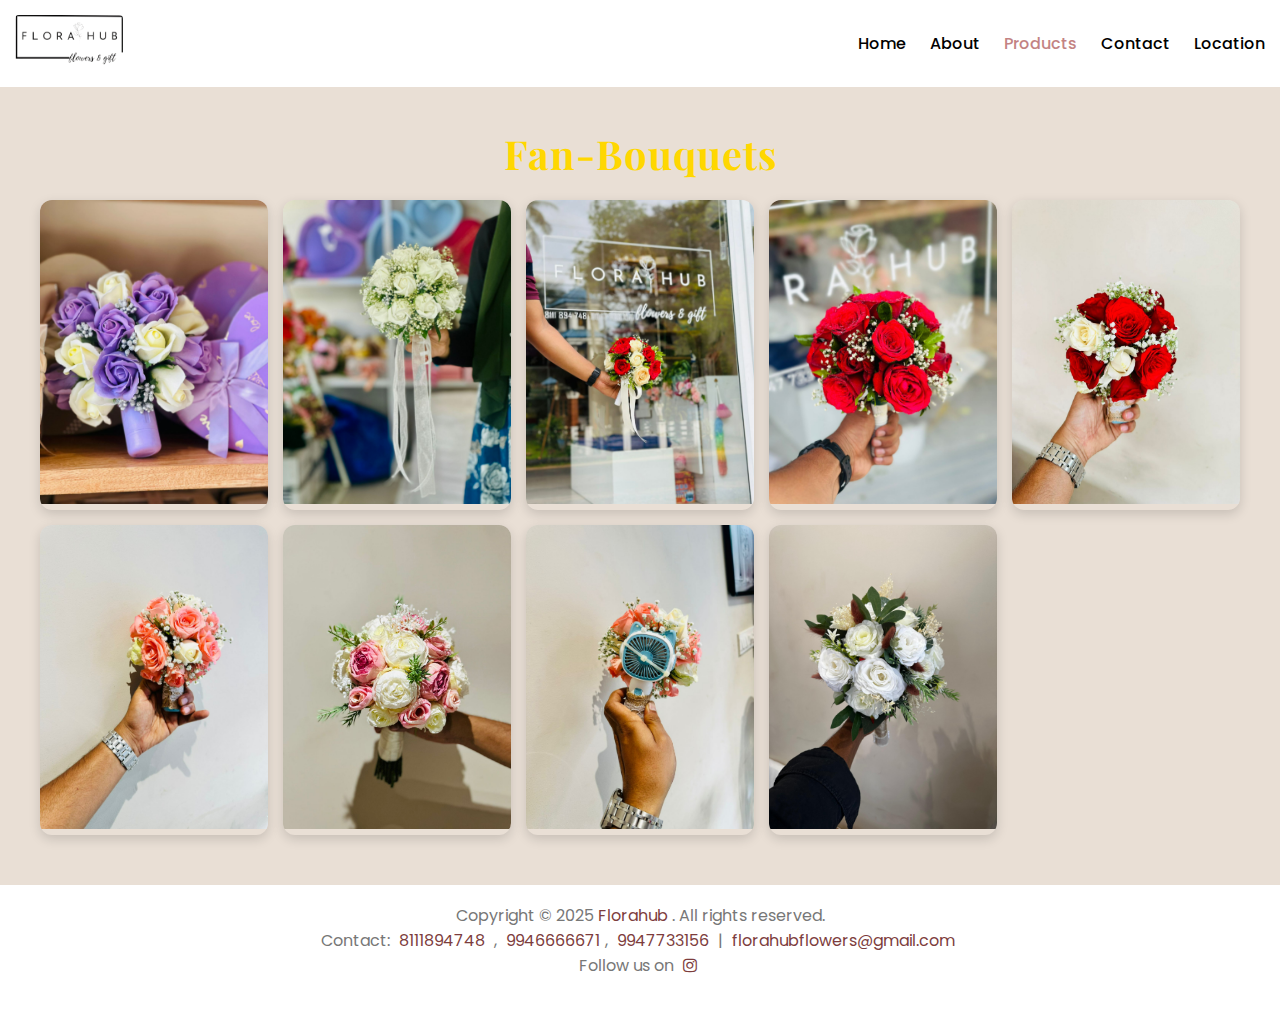
<file: fan.html>
<!DOCTYPE html>
<html lang="en">

<head>
  <meta charset="UTF-8">
  <meta name="viewport" content="width=device-width, initial-scale=1.0">
  <title>Fan-Bouquets - Florahub</title>




  <!-- css -->
  <link rel="stylesheet" href="css/style.css">
  <link rel="stylesheet" href="css/bouquet.css">

  <!-- font -->
  <link
    href="https://fonts.googleapis.com/css2?family=Playfair+Display:wght@600&family=Poppins:wght@400;500&display=swap"
    rel="stylesheet">

  <!-- font awesome4 -->
  <link rel="stylesheet" href="https://cdnjs.cloudflare.com/ajax/libs/font-awesome/4.7.0/css/font-awesome.min.css">

  <!-- icon photo -->
  <link rel="icon" type="image/x-icon" href="/images/logo 2.png">

</head>

<body>



  <!-- Header -->


  <header>
    <a href="index.html">
      <div class="logo">
        <img src="images/logo 2.png" alt="Florahub Logo" />

      </div>
    </a>

    <!-- Toggle Button -->
    <!-- <button id="menuToggle" aria-label="Toggle Menu">🌼</button> -->
    <button id="menuToggle" aria-label="Toggle Menu">
      <i class="fa fa-bars"></i>
    </button>


    <!-- Desktop Navigation -->
    <nav id="mainNav">
      <ul>
        <li><a href="index.html" >Home</a></li>
        <li><a href="about.html">About</a></li>
        <li><a href="products.html"  class="active">Products</a></li>
        <li><a href="contact.html">Contact</a></li>
        <li><a href="location.html">Location</a></li>
      </ul>
    </nav>
  </header>

  <!-- Fullscreen Overlay Menu (for mobile) -->
  <div id="menuOverlay" class="menu-overlay">
    <button id="menuClose" class="menu-close">&times;</button>
    <div class="menu-separator"></div>
    <nav class="menu-nav">
      <ul>
        <li><a href="index.html" >Home</a></li>
        <li><a href="about.html">About</a></li>
        <li><a href="products.html" class="active">Products</a></li>
        <li><a href="contact.html">Contact</a></li>
        <li><a href="location.html">Location</a></li>
      </ul>
    </nav>
  </div>







  </header>

  <section class="gallery-h">
    <h1>Fan-Bouquets</h1>
  </section>


  <section class="gallery">

    <div class="gallery-grid">
      <div class="gallery-item"><img src="images/fan/1.jpg" alt="Fan-Bouquets" class="clickable-image"></div>
      <div class="gallery-item"><img src="images/fan/2.jpg" alt="Fan-Bouquets" class="clickable-image"></div>
      <div class="gallery-item"><img src="images/fan/3.jpg" alt="Fan-Bouquets" class="clickable-image"></div>
      <div class="gallery-item"><img src="images/fan/4.jpg" alt="Fan-Bouquets" class="clickable-image"></div>
      <div class="gallery-item"><img src="images/fan/5.jpg" alt="Fan-Bouquets" class="clickable-image"></div>
      <div class="gallery-item"><img src="images/fan/6.jpg" alt="Fan-Bouquets" class="clickable-image"></div>
      <div class="gallery-item"><img src="images/fan/7.jpg" alt="Fan-Bouquets" class="clickable-image"></div>
      <div class="gallery-item"><img src="images/fan/8.jpg" alt="Fan-Bouquets" class="clickable-image"></div>
      <div class="gallery-item"><img src="images/fan/9.jpg" alt="Fan-Bouquets" class="clickable-image"></div>



    </div>

    <div id="imageModal" class="modal">
      <span class="close">&times;</span>
      <span class="prev">&#10094;</span>
      <img class="modal-content" id="modalImg">
      <span class="next">&#10095;</span>
    </div>

  </section>

  <!-- <a href="products.html" class="back-button"> Back </a> -->

  <footer>
     <p> Copyright © 2025 <span>Florahub</span> . All rights reserved.
      <br>
    Contact: <a href="tel:+918111894748">8111894748  </a>, <a href="tel:+919946666671"> 9946666671</a>, <a href="tel:+919947733156"> 9947733156</a> |
      <a
        href="https://mail.google.com/mail/?view=cm&fs=1&to=florahubflowers@gmail.com&su=Florahub%20Enquiry">florahubflowers@gmail.com</a>
    
    <br>
      Follow us on
      <a href="https://www.instagram.com/flora_hub_/" target="_blank"><i class="fa fa-instagram"
          aria-hidden="true"></i></a>
      <!-- <a href="https://www.instagram.com/dheeen_dar/" target="_blank"><i class="fa fa-instagram" aria-hidden="true"></i></a> -->
      <!-- <a href="https://www.instagram.com/anas_florist_156/" target="_blank"><i class="fa fa-instagram" aria-hidden="true"></i></a> -->
    </p>
  </footer>


  <!-- javascript -->
 




 <script src="js/script.js"></script>
</body>

</html>
</file>
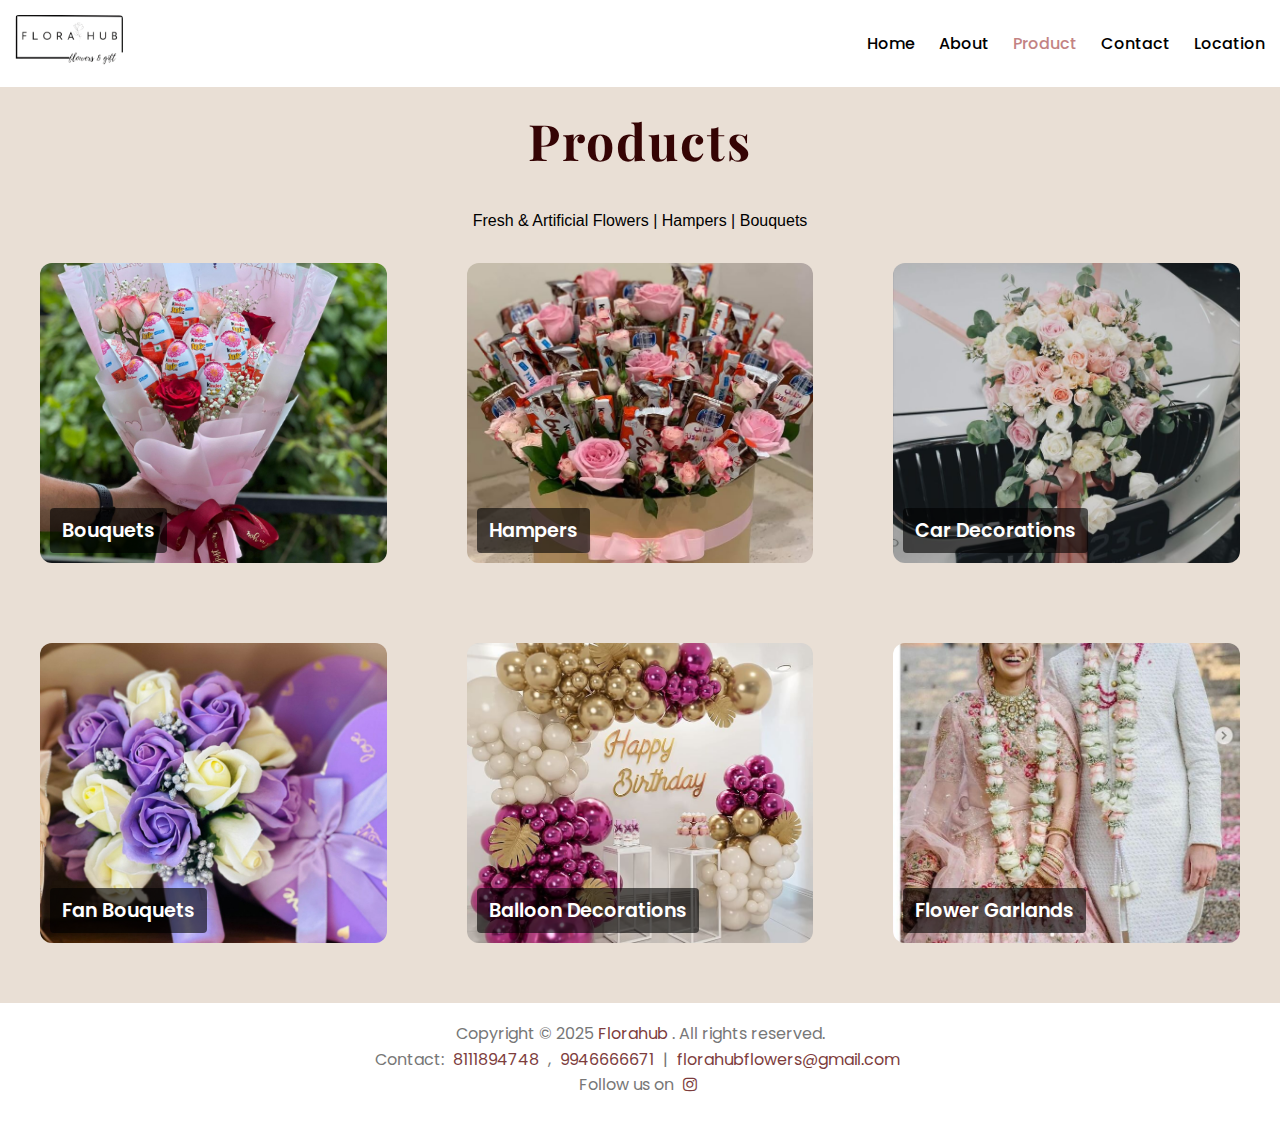
<file: gallery.html>
<!DOCTYPE html>
<html lang="en">

<head>
  <meta charset="UTF-8">
  <meta name="viewport" content="width=device-width, initial-scale=1.0">
  <title>Product - Florahub</title>





  <!-- css -->
  <link rel="stylesheet" href="css/style.css">
  <link rel="stylesheet" href="css/gallery.css">

  <!-- font -->
  <link
    href="https://fonts.googleapis.com/css2?family=Playfair+Display:wght@600&family=Poppins:wght@400;500&display=swap"
    rel="stylesheet">

  <!-- font awesome4 -->
  <link rel="stylesheet" href="https://cdnjs.cloudflare.com/ajax/libs/font-awesome/4.7.0/css/font-awesome.min.css">

  <!-- icon photo -->
  <link rel="icon" type="image/x-icon" href="/images/logo 2.png">

</head>

<body>



  <!-- Header -->


  <header>
    <a href="index.html">
      <div class="logo">
        <img src="images/logo 2.png" alt="Florahub Logo" />

      </div>
    </a>

    <!-- Toggle Button -->
    <!-- <button id="menuToggle" aria-label="Toggle Menu">🌼</button> -->
    <button id="menuToggle" aria-label="Toggle Menu">
      <i class="fa fa-bars"></i>
    </button>


    <!-- Desktop Navigation -->
    <nav id="mainNav">
      <ul>
        <li><a href="index.html" >Home</a></li>
        <li><a href="about.html">About</a></li>
        <li><a href="gallery.html" class="active">Product</a></li>
        <li><a href="contact.html">Contact</a></li>
        <li><a href="location.html">Location</a></li>
      </ul>
    </nav>
  </header>

  <!-- Fullscreen Overlay Menu (for mobile) -->
  <div id="menuOverlay" class="menu-overlay">
    <button id="menuClose" class="menu-close">&times;</button>
    <div class="menu-separator"></div>
    <nav class="menu-nav">
      <ul>
        <li><a href="index.html" >Home</a></li>
        <li><a href="about.html">About</a></li>
        <li><a href="gallery.html" class="active">Product</a></li>
        <li><a href="contact.html">Contact</a></li>
        <li><a href="location.html">Location</a></li>
      </ul>
    </nav>
  </div>


  </header>

  <!-- Product Section -->



  <!-- <section class="gallery-h">
  <h1> Products </h1>
    <p>Fresh & Artificial Flowers | Hampers | Bouquets</p>
  </section>


<section class="gallery">


<a href="bouquets.html">
  <div class="gallery-item ">
    <img src="images/bouquets/31.jpg" alt="Bouquets">
    <h3>Bouquets</h3>
  </div>
</a>

 <a href="hampers.html">
  <div class="gallery-item ">
    <img src="images/hampers/2.jpg" alt="hampers">
      <h3>Hampers</h3>
  </div>
 </a>


  <a href="car.html">
  <div class="gallery-item ">
    <img src="images/car/7.jpg" alt="car decorations">
      <h3>Car Decorations</h3>
  </div>
  </a>

  </div>


</section> -->




  <section class="products-section">
    <h1 class="products-heading">Products</h1>
    <p>Fresh & Artificial Flowers | Hampers | Bouquets</p>


    <div class="category-gallery">

      <a href="bouquets.html">
        <div class="cat-item">
          <img src="images/bouquets/57.jpg" alt="Bouquets">
          <div class="cat-text">Bouquets</div>
        </div>
      </a>

      <a href="hampers.html">
        <div class="cat-item">
          <img src="images/hampers/9.jpeg" alt="Hampers">
          <div class="cat-text">Hampers</div>
        </div>
      </a>

      <a href="car.html">
        <div class="cat-item">
          <img src="images/car/28.jpeg" alt="Car Decorations">
          <div class="cat-text">Car Decorations</div>
        </div>
      </a>

      <a href="fan.html">
        <div class="cat-item">
          <img src="images/fan/1.jpg" alt="Fan Bouquets">
          <div class="cat-text">Fan Bouquets</div>
        </div>
      </a>

      <a href="balloon.html">
        <div class="cat-item">
          <img src="images/balloon/2.jpeg" alt="Balloon">
          <div class="cat-text">Balloon Decorations</div>
        </div>
      </a>

      <a href="garlands.html">
        <div class="cat-item">
          <img src="images/garlands/12.jpeg" alt="garlands">
          <div class="cat-text">Flower Garlands</div>
        </div>
      </a>

    </div>
  </section>




  <!-- Footer -->
  <footer>
     <p> Copyright © 2025 <span>Florahub</span> . All rights reserved.
      <br>
   Contact: <a href="tel:+918111894748">8111894748  </a>, <a href="tel:+919946666671"> 9946666671</a> |
      <a
        href="https://mail.google.com/mail/?view=cm&fs=1&to=florahubflowers@gmail.com&su=Florahub%20Enquiry">florahubflowers@gmail.com</a>
    
    <br>
      Follow us on
      <a href="https://www.instagram.com/flora_hub_/" target="_blank"><i class="fa fa-instagram me-2"
          aria-hidden="true"></i></a>
      <!-- <a href="https://www.instagram.com/dheeen_dar/" target="_blank"><i class="fa fa-instagram me-2" aria-hidden="true"></i></a> -->
      <!-- <a href="https://www.instagram.com/anas_florist_156/" target="_blank"><i class="fa fa-instagram me-2" aria-hidden="true"></i> </a> -->
    </p>
  </footer>

  <!-- javascript -->
  
   <script src="js/script.js"></script>


</body>

</html>
</file>
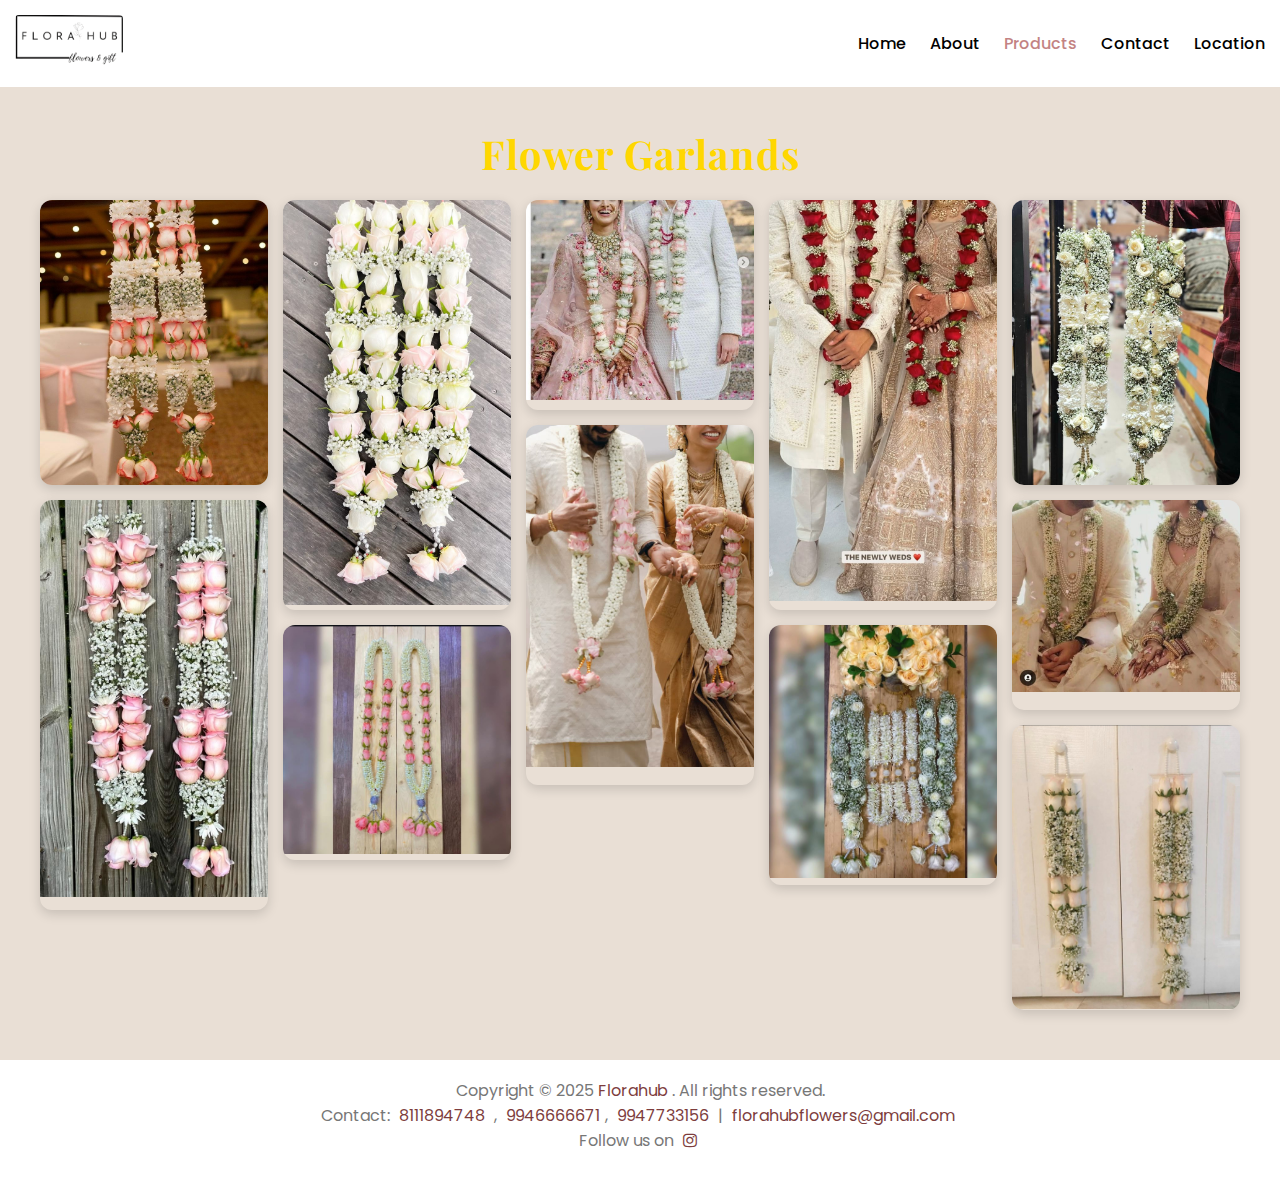
<file: garlands.html>
<!DOCTYPE html>
<html lang="en">

<head>
  <meta charset="UTF-8">
  <meta name="viewport" content="width=device-width, initial-scale=1.0">
  <title>Flower Garlands- Florahub</title>




  <!-- css -->
  <link rel="stylesheet" href="css/style.css">
  <link rel="stylesheet" href="css/bouquet.css">

  <!-- font -->
  <link
    href="https://fonts.googleapis.com/css2?family=Playfair+Display:wght@600&family=Poppins:wght@400;500&display=swap"
    rel="stylesheet">

  <!-- font awesome4 -->
  <link rel="stylesheet" href="https://cdnjs.cloudflare.com/ajax/libs/font-awesome/4.7.0/css/font-awesome.min.css">

  <!-- icon photo -->
  <link rel="icon" type="image/x-icon" href="/images/logo 2.png">

</head>

<body>



  <!-- Header -->


  <header>
    <a href="index.html">
      <div class="logo">
        <img src="images/logo 2.png" alt="Florahub Logo" />

      </div>
    </a>

    <!-- Toggle Button -->
    <!-- <button id="menuToggle" aria-label="Toggle Menu">🌼</button> -->
    <button id="menuToggle" aria-label="Toggle Menu">
      <i class="fa fa-bars"></i>
    </button>


    <!-- Desktop Navigation -->
    <nav id="mainNav">
      <ul>
        <li><a href="index.html" >Home</a></li>
        <li><a href="about.html">About</a></li>
        <li><a href="products.html" class="active">Products</a></li>
        <li><a href="contact.html">Contact</a></li>
        <li><a href="location.html">Location</a></li>
      </ul>
    </nav>
  </header>

  <!-- Fullscreen Overlay Menu (for mobile) -->
  <div id="menuOverlay" class="menu-overlay">
    <button id="menuClose" class="menu-close">&times;</button>
    <div class="menu-separator"></div>
    <nav class="menu-nav">
      <ul>
        <li><a href="index.html" >Home</a></li>
        <li><a href="about.html">About</a></li>
        <li><a href="products.html" class="active">Products</a></li>
        <li><a href="contact.html">Contact</a></li>
        <li><a href="location.html">Location</a></li>
      </ul>
    </nav>
  </div>







  </header>

  <section class="gallery-h">
    <h1>Flower Garlands</h1>
  </section>


  <section class="gallery">

    <div class="gallery-grid">
      <div class="gallery-item"><img src="images/garlands/1.jpeg" alt="garland" class="clickable-image"></div>
      <div class="gallery-item"><img src="images/garlands/2.jpeg" alt="garland" class="clickable-image"></div>
      <div class="gallery-item"><img src="images/garlands/12.jpeg" alt="garland" class="clickable-image"></div>
      <div class="gallery-item"><img src="images/garlands/4.jpeg" alt="garland" class="clickable-image"></div>
      <div class="gallery-item"><img src="images/garlands/5.jpeg" alt="garland" class="clickable-image"></div>
      <div class="gallery-item"><img src="images/garlands/6.jpeg" alt="garland" class="clickable-image"></div>
      <div class="gallery-item"><img src="images/garlands/7.jpeg" alt="garland" class="clickable-image"></div>
      <div class="gallery-item"><img src="images/garlands/14.jpeg" alt="garland" class="clickable-image"></div>
      <div class="gallery-item"><img src="images/garlands/9.jpeg" alt="garland" class="clickable-image"></div>
      <div class="gallery-item"><img src="images/garlands/10.jpeg" alt="garland" class="clickable-image"></div>
      <div class="gallery-item"><img src="images/garlands/11.jpeg" alt="garland" class="clickable-image"></div>




    </div>

    <div id="imageModal" class="modal">
      <span class="close">&times;</span>
      <span class="prev">&#10094;</span>
      <img class="modal-content" id="modalImg">
      <span class="next">&#10095;</span>
    </div>

  </section>

  <!-- <a href="products.html" class="back-button"> Back </a> -->

  <footer>
    <p> Copyright © 2025 <span>Florahub</span> . All rights reserved.
      <br>
    Contact: <a href="tel:+918111894748">8111894748  </a>, <a href="tel:+919946666671"> 9946666671</a>, <a href="tel:+919947733156"> 9947733156</a> |
      <a
        href="https://mail.google.com/mail/?view=cm&fs=1&to=florahubflowers@gmail.com&su=Florahub%20Enquiry">florahubflowers@gmail.com</a>
    
    <br>
      Follow us on
      <a href="https://www.instagram.com/flora_hub_/" target="_blank"><i class="fa fa-instagram"
          aria-hidden="true"></i></a>
      <!-- <a href="https://www.instagram.com/dheeen_dar/" target="_blank"><i class="fa fa-instagram" aria-hidden="true"></i></a> -->
      <!-- <a href="https://www.instagram.com/anas_florist_156/" target="_blank"><i class="fa fa-instagram" aria-hidden="true"></i></a> -->
    </p>
  </footer>


  <!-- javascript -->
  




 <script src="js/script.js"></script>
</body>

</html>
</file>
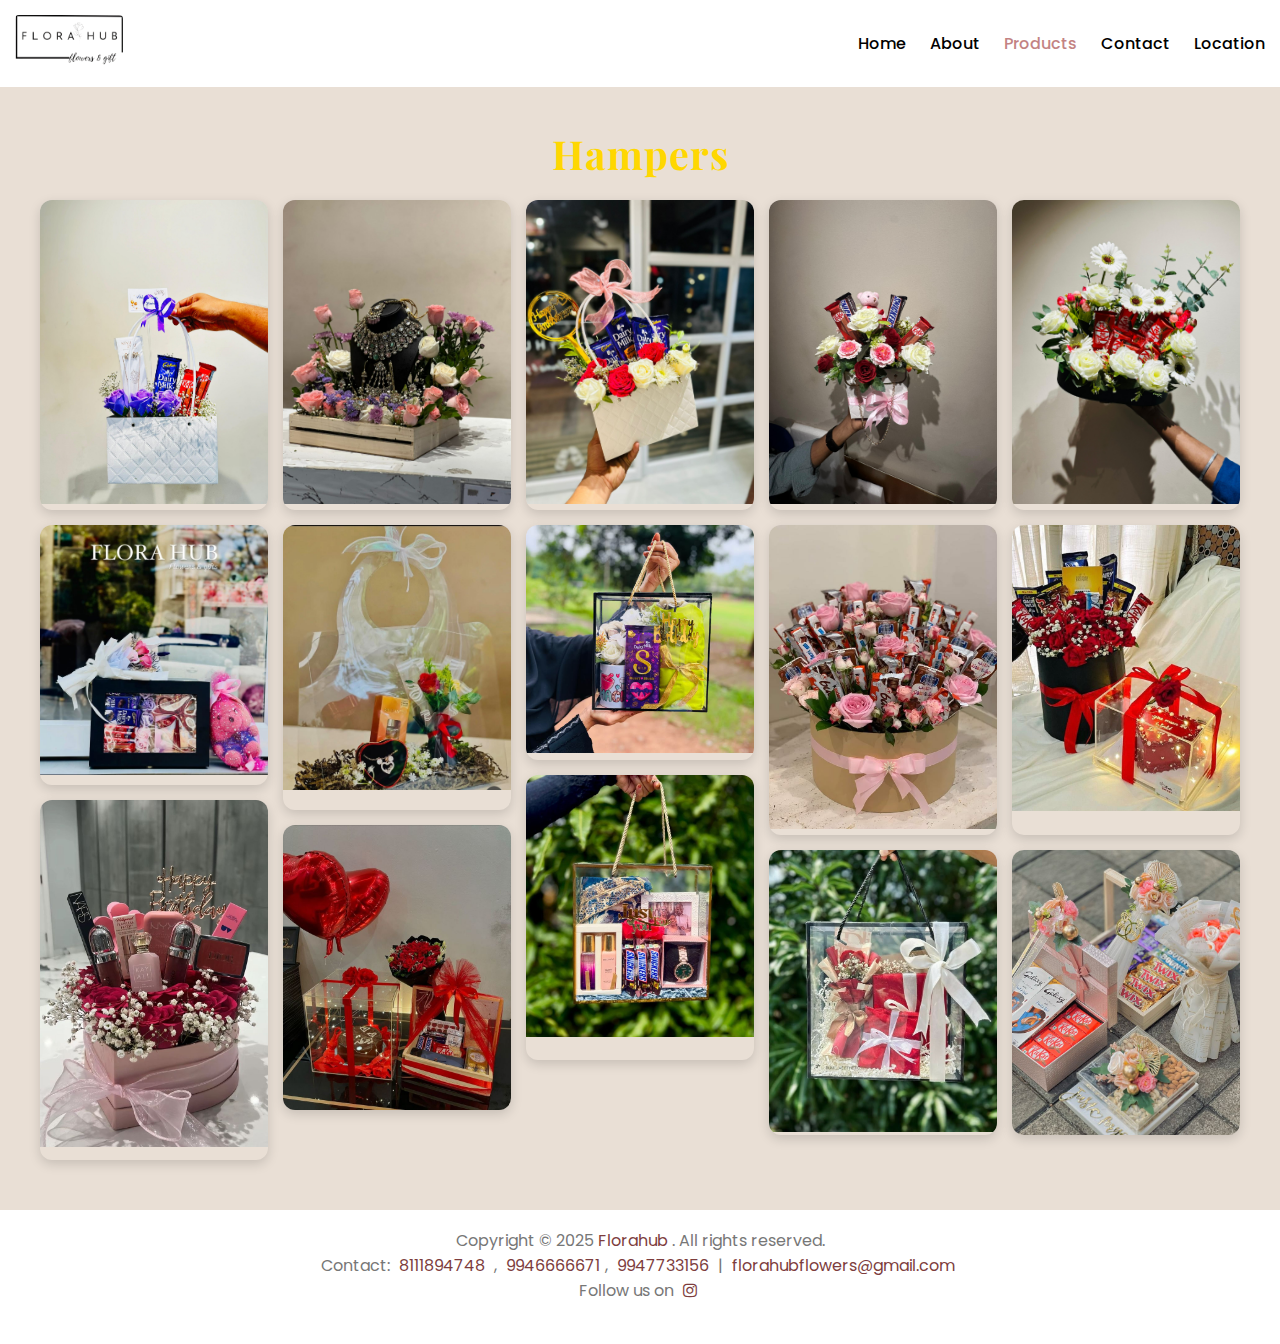
<file: hampers.html>
<!DOCTYPE html>
<html lang="en">

<head>
  <meta charset="UTF-8">
  <meta name="viewport" content="width=device-width, initial-scale=1.0">
  <title>Hampers - Florahub</title>




  <!-- css -->
  <link rel="stylesheet" href="css/style.css">
  <link rel="stylesheet" href="css/bouquet.css">

  <!-- font -->
  <link
    href="https://fonts.googleapis.com/css2?family=Playfair+Display:wght@600&family=Poppins:wght@400;500&display=swap"
    rel="stylesheet">

  <!-- font awesome4 -->
  <link rel="stylesheet" href="https://cdnjs.cloudflare.com/ajax/libs/font-awesome/4.7.0/css/font-awesome.min.css">

  <!-- icon photo -->
  <link rel="icon" type="image/x-icon" href="/images/logo 2.png">

</head>

<body>



  <!-- Header -->


  <header>
    <a href="index.html">
      <div class="logo">
        <img src="images/logo 2.png" alt="Florahub Logo" />

      </div>
    </a>

    <!-- Toggle Button -->
    <!-- <button id="menuToggle" aria-label="Toggle Menu">🌼</button> -->
    <button id="menuToggle" aria-label="Toggle Menu">
      <i class="fa fa-bars"></i>
    </button>


    <!-- Desktop Navigation -->
    <nav id="mainNav">
      <ul>
        <li><a href="index.html">Home</a></li>
        <li><a href="about.html">About</a></li>
        <li><a href="products.html" class="active">Products</a></li>
        <li><a href="contact.html">Contact</a></li>
        <li><a href="location.html">Location</a></li>
      </ul>
    </nav>
  </header>

  <!-- Fullscreen Overlay Menu (for mobile) -->
  <div id="menuOverlay" class="menu-overlay">
    <button id="menuClose" class="menu-close">&times;</button>
    <div class="menu-separator"></div>
    <nav class="menu-nav">
      <ul>
        <li><a href="index.html" >Home</a></li>
        <li><a href="about.html">About</a></li>
        <li><a href="products.html" class="active">Products</a></li>
        <li><a href="contact.html">Contact</a></li>
        <li><a href="location.html">Location</a></li>
      </ul>
    </nav>
  </div>







  </header>

  <section class="gallery-h">
    <h1>Hampers</h1>
  </section>


  <section class="gallery">

    <div class="gallery-grid">
      <div class="gallery-item"><img src="images/hampers/1.jpg" alt="hampers" class="clickable-image"></div>
      <div class="gallery-item"><img src="images/hampers/2.jpg" alt="hampers" class="clickable-image"></div>
      <div class="gallery-item"><img src="images/hampers/3.jpg" alt="hampers" class="clickable-image"></div>
      <div class="gallery-item"><img src="images/hampers/4.jpg" alt="hampers" class="clickable-image"></div>
      <div class="gallery-item"><img src="images/hampers/5.jpg" alt="hampers" class="clickable-image"></div>
      <div class="gallery-item"><img src="images/hampers/6.jpeg" alt="hampers" class="clickable-image"></div>
      <div class="gallery-item"><img src="images/hampers/7.jpeg" alt="hampers" class="clickable-image"></div>
      <div class="gallery-item"><img src="images/hampers/8.jpeg" alt="hampers" class="clickable-image"></div>
      <div class="gallery-item"><img src="images/hampers/9.jpeg" alt="hampers" class="clickable-image"></div>
      <div class="gallery-item"><img src="images/hampers/10.jpeg" alt="hampers" class="clickable-image"></div>
      <div class="gallery-item"><img src="images/hampers/11.jpeg" alt="hampers" class="clickable-image"></div>
      <div class="gallery-item"><img src="images/hampers/12.jpeg" alt="hampers" class="clickable-image"></div>
      <div class="gallery-item"><img src="images/hampers/13.jpeg" alt="hampers" class="clickable-image"></div>
      <div class="gallery-item"><img src="images/hampers/14.jpeg" alt="hampers" class="clickable-image"></div>
      <div class="gallery-item"><img src="images/hampers/15.jpeg" alt="hampers" class="clickable-image"></div>



    </div>

    <div id="imageModal" class="modal">
      <span class="close">&times;</span>
      <span class="prev">&#10094;</span>
      <img class="modal-content" id="modalImg">
      <span class="next">&#10095;</span>
    </div>

  </section>

  <!-- <a href="products.html" class="back-button"> Back </a> -->

  <footer>
    <p> Copyright © 2025 <span>Florahub</span> . All rights reserved.
      <br>
   Contact: <a href="tel:+918111894748">8111894748  </a>, <a href="tel:+919946666671"> 9946666671</a>, <a href="tel:+919947733156"> 9947733156</a> |
      <a
        href="https://mail.google.com/mail/?view=cm&fs=1&to=florahubflowers@gmail.com&su=Florahub%20Enquiry">florahubflowers@gmail.com</a>
    
    <br>
      Follow us on
      <a href="https://www.instagram.com/flora_hub_/" target="_blank"><i class="fa fa-instagram"
          aria-hidden="true"></i></a>
      <!-- <a href="https://www.instagram.com/dheeen_dar/" target="_blank"><i class="fa fa-instagram" aria-hidden="true"></i></a> -->
      <!-- <a href="https://www.instagram.com/anas_florist_156/" target="_blank"><i class="fa fa-instagram" aria-hidden="true"></i></a> -->
    </p>
  </footer>


  <!-- javascript -->
 




 <script src="js/script.js"></script>

</body>

</html>
</file>
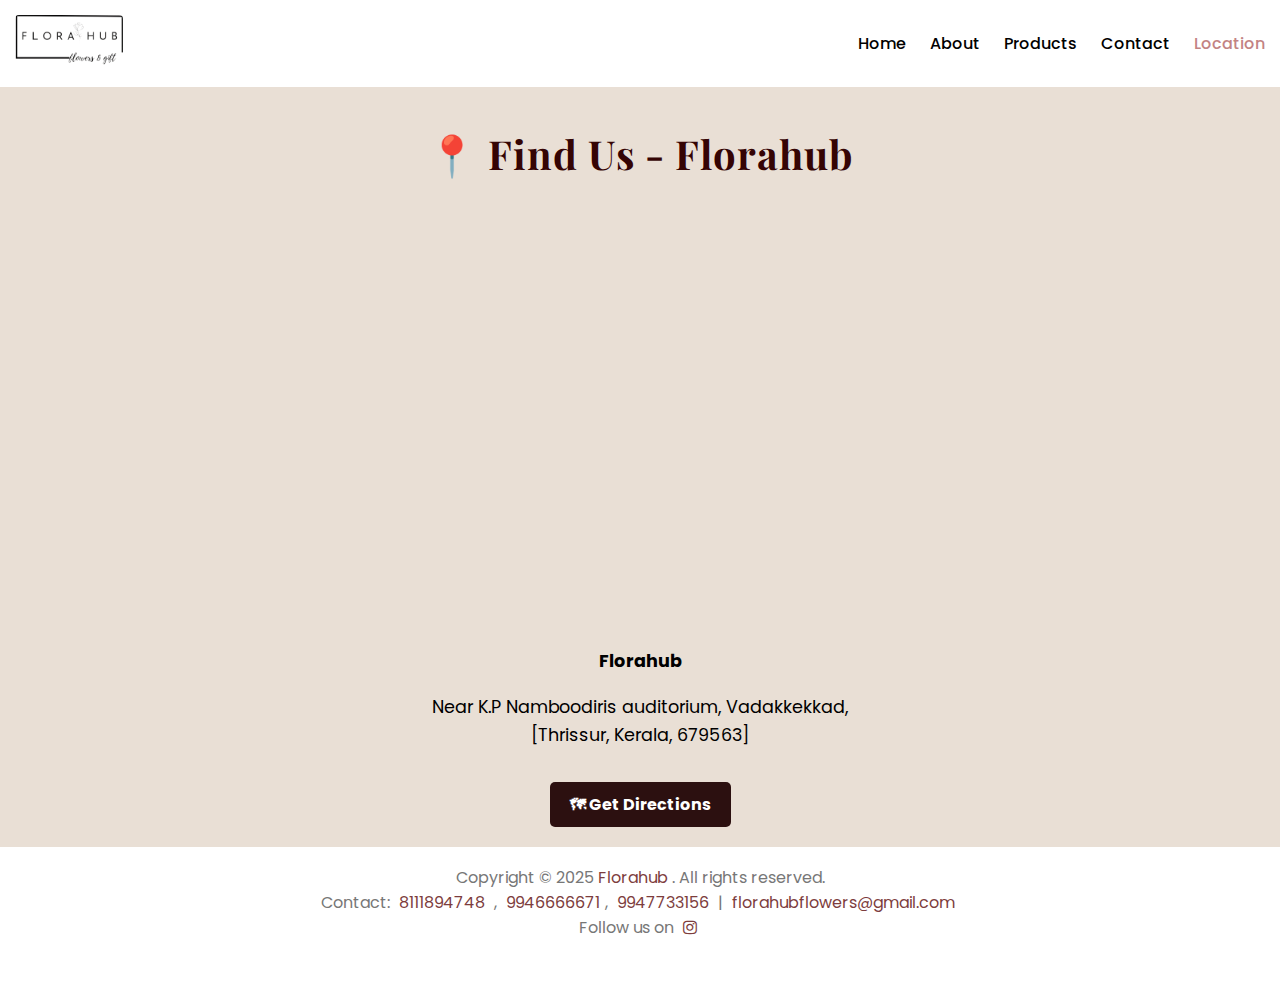
<file: location.html>
<!DOCTYPE html>
<html lang="en">

<head>
  <meta charset="UTF-8">
  <meta name="viewport" content="width=device-width, initial-scale=1.0">

  <title>Location - Florahub</title>

  <!-- css -->
  <link rel="stylesheet" href="css/style.css" />

  <!-- font awesome4 -->
  <link rel="stylesheet" href="https://cdnjs.cloudflare.com/ajax/libs/font-awesome/4.7.0/css/font-awesome.min.css">

  <!-- icon photo -->
  <link rel="icon" type="image/x-icon" href="/images/logo 2.png">


  <style>
    .container {
      max-width: 1000px;
      margin: auto;
      padding: 20px;
      text-align: center;
    }

    iframe {
      width: 100%;
      height: 400px;
      border: none;
      border-radius: 8px;
    }

    .address {
      margin-top: 20px;
      font-size: 1.1rem;
      line-height: 1.6;
    }

    .address p{
     color: #000;
      font-size: 1.1rem;
      line-height: 1.6;
    }

    .directions-btn {
      display: inline-block;
      margin-top: 15px;
      padding: 10px 20px;
      background:#2c1010;
      color: #fff;
      text-decoration: none;
      border-radius: 5px;
      font-weight: bold;
      transition: background 0.3s;
    }

    .directions-btn:hover {
      background: #c38383;
    }
  </style>
</head>

<body>


  <!-- Header -->
  <header>

    <a href="index.html">
      <div class="logo">
        <img src="images/logo 2.png" alt="Florahub Logo" />

      </div>
    </a>


    <!-- Toggle Button -->
    <!-- <button id="menuToggle" aria-label="Toggle Menu">🌼</button> -->
    <button id="menuToggle" aria-label="Toggle Menu">
      <i class="fa fa-bars"></i>
    </button>


    <!-- Desktop Navigation -->
    <nav id="mainNav">
      <ul>
        <li><a href="index.html" >Home</a></li>
        <li><a href="about.html">About</a></li>
        <li><a href="products.html">Products</a></li>
        <li><a href="contact.html">Contact</a></li>
        <li><a href="location.html" class="active">Location</a></li>
      </ul>
    </nav>
  </header>

  <!-- Fullscreen Overlay Menu (for mobile) -->
  <div id="menuOverlay" class="menu-overlay">
    <button id="menuClose" class="menu-close">&times;</button>
    <div class="menu-separator"></div>
    <nav class="menu-nav">
      <ul>
        <li><a href="index.html" >Home</a></li>
        <li><a href="about.html">About</a></li>
        <li><a href="products.html">Products</a></li>
        <li><a href="contact.html">Contact</a></li>
        <li><a href="location.html" class="active">Location</a></li>
      </ul>
    </nav>
  </div>



  </header>
  <section class="gallery-h">
    <h1> 📍 Find Us - Florahub </h1>

  </section>

  </header>

  <div class="container">
    <iframe
      src="https://www.google.com/maps/embed?pb=!1m18!1m12!1m3!1d3921.05689430492!2d76.00540477481614!3d10.652688189488636!2m3!1f0!2f0!3f0!3m2!1i1024!2i768!4f13.1!3m3!1m2!1s0x3ba795005a149bfb%3A0xdf7fcbd8c8a4e481!2sFLORA%20HUB!5e0!3m2!1sen!2sin!4v1755059843327!5m2!1sen!2sin"
      allowfullscreen="" loading="lazy" referrerpolicy="no-referrer-when-downgrade">
    </iframe>

    <div class="address">
      <p><strong>Florahub</strong></p>
      <p>Near K.P Namboodiris auditorium, Vadakkekkad,<br>[Thrissur, Kerala, 679563]</p>

    </div>

    <a class="directions-btn" target="_blank" href="https://www.google.com/maps/dir/?api=1&destination=FloraHub">
      🗺 Get Directions
    </a>
  </div>



  <!-- Footer -->
  <footer>
     <p> Copyright © 2025 <span>Florahub</span> . All rights reserved.
      <br>
    Contact: <a href="tel:+918111894748">8111894748  </a>, <a href="tel:+919946666671"> 9946666671</a>, <a href="tel:+919947733156"> 9947733156</a> |
      <a
        href="https://mail.google.com/mail/?view=cm&fs=1&to=florahubflowers@gmail.com&su=Florahub%20Enquiry">florahubflowers@gmail.com</a>
    
    <br>
      Follow us on
      <a href="https://www.instagram.com/flora_hub_/" target="_blank"><i class="fa fa-instagram"
          aria-hidden="true"></i></a>
      <!-- <a href="https://www.instagram.com/dheeen_dar/" target="_blank"><i class="fa fa-instagram" aria-hidden="true"></i></a> -->
      <!-- <a href="https://www.instagram.com/anas_florist_156/" target="_blank"><i class="fa fa-instagram" aria-hidden="true"></i></a> -->
    </p>
  </footer>

  <!-- JavaScript -->


  <script src="js/script.js"></script>

</body>

</html>
</file>
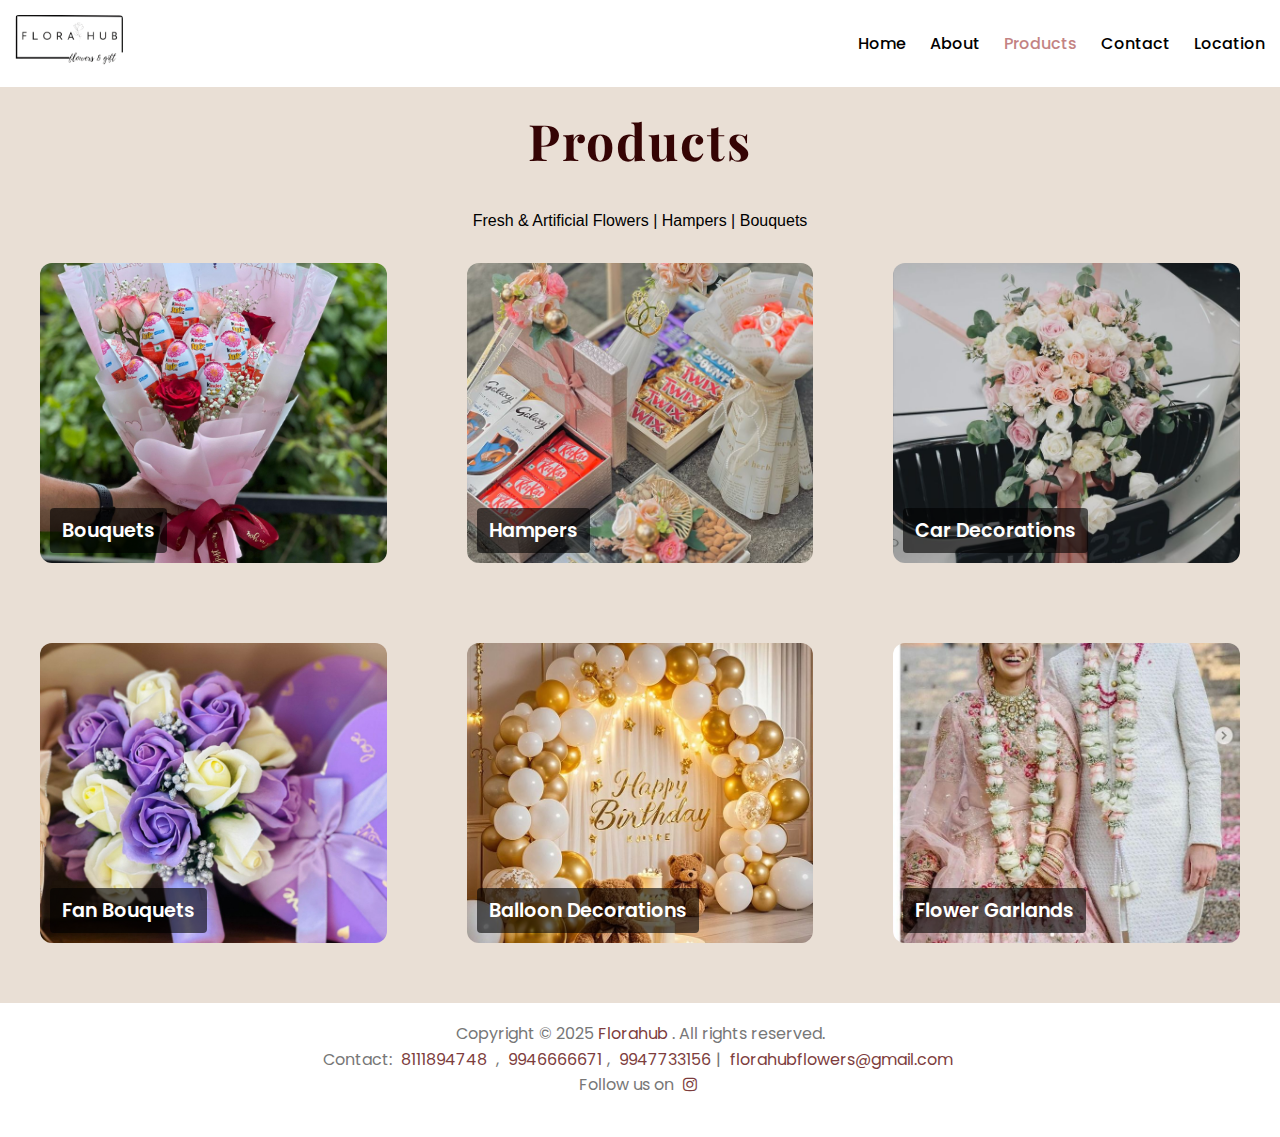
<file: products.html>
<!DOCTYPE html>
<html lang="en">

<head>
  <meta charset="UTF-8">
  <meta name="viewport" content="width=device-width, initial-scale=1.0">
  <title>Products - Florahub</title>





  <!-- css -->
  <link rel="stylesheet" href="css/style.css">
  <link rel="stylesheet" href="css/gallery.css">

  <!-- font -->
  <link
    href="https://fonts.googleapis.com/css2?family=Playfair+Display:wght@600&family=Poppins:wght@400;500&display=swap"
    rel="stylesheet">

  <!-- font awesome4 -->
  <link rel="stylesheet" href="https://cdnjs.cloudflare.com/ajax/libs/font-awesome/4.7.0/css/font-awesome.min.css">

  <!-- icon photo -->
  <link rel="icon" type="image/x-icon" href="/images/logo 2.png">

</head>

<body>



  <!-- Header -->


  <header>
    <a href="index.html">
      <div class="logo">
        <img src="images/logo 2.png" alt="Florahub Logo" />

      </div>
    </a>

    <!-- Toggle Button -->
    <!-- <button id="menuToggle" aria-label="Toggle Menu">🌼</button> -->
    <button id="menuToggle" aria-label="Toggle Menu">
      <i class="fa fa-bars"></i>
    </button>


    <!-- Desktop Navigation -->
    <nav id="mainNav">
      <ul>
        <li><a href="index.html" >Home</a></li>
        <li><a href="about.html">About</a></li>
        <li><a href="products.html" class="active">Products</a></li>
        <li><a href="contact.html">Contact</a></li>
        <li><a href="location.html">Location</a></li>
      </ul>
    </nav>
  </header>

  <!-- Fullscreen Overlay Menu (for mobile) -->
  <div id="menuOverlay" class="menu-overlay">
    <button id="menuClose" class="menu-close">&times;</button>
    <div class="menu-separator"></div>
    <nav class="menu-nav">
      <ul>
        <li><a href="index.html" >Home</a></li>
        <li><a href="about.html">About</a></li>
        <li><a href="products.html" class="active">Products</a></li>
        <li><a href="contact.html">Contact</a></li>
        <li><a href="location.html">Location</a></li>
      </ul>
    </nav>
  </div>


  </header>

  <!-- Product Section -->



  <!-- <section class="gallery-h">
  <h1> Products </h1>
    <p>Fresh & Artificial Flowers | Hampers | Bouquets</p>
  </section>


<section class="gallery">


<a href="bouquets.html">
  <div class="gallery-item ">
    <img src="images/bouquets/31.jpg" alt="Bouquets">
    <h3>Bouquets</h3>
  </div>
</a>

 <a href="hampers.html">
  <div class="gallery-item ">
    <img src="images/hampers/2.jpg" alt="hampers">
      <h3>Hampers</h3>
  </div>
 </a>


  <a href="car.html">
  <div class="gallery-item ">
    <img src="images/car/7.jpg" alt="car decorations">
      <h3>Car Decorations</h3>
  </div>
  </a>

  </div>


</section> -->




  <section class="products-section">
    <h1 class="products-heading">Products</h1>
    <p>Fresh & Artificial Flowers | Hampers | Bouquets</p>


    <div class="category-gallery">

      <a href="bouquets.html">
        <div class="cat-item">
          <img src="images/bouquets/57.jpg" alt="Bouquets">
          <div class="cat-text">Bouquets</div>
        </div>
      </a>

      <a href="hampers.html">
        <div class="cat-item">
          <img src="images/hampers/15.jpeg" alt="Hampers">
          <div class="cat-text">Hampers</div>
        </div>
      </a>

      <a href="car.html">
        <div class="cat-item">
          <img src="images/car/28.jpeg" alt="Car Decorations">
          <div class="cat-text">Car Decorations</div>
        </div>
      </a>

      <a href="fan.html">
        <div class="cat-item">
          <img src="images/fan/1.jpg" alt="Fan Bouquets">
          <div class="cat-text">Fan Bouquets</div>
        </div>
      </a>

      <a href="balloon.html">
        <div class="cat-item">
          <img src="images/balloon/8.jpeg" alt="Balloon">
          <div class="cat-text">Balloon Decorations</div>
        </div>
      </a>

      <a href="garlands.html">
        <div class="cat-item">
          <img src="images/garlands/12.jpeg" alt="garlands">
          <div class="cat-text">Flower Garlands</div>
        </div>
      </a>

    </div>
  </section>




  <!-- Footer -->
  <footer>
     <p> Copyright © 2025 <span>Florahub</span> . All rights reserved.
      <br>
   Contact: <a href="tel:+918111894748">8111894748  </a>, <a href="tel:+919946666671"> 9946666671</a>, <a href="tel:+919947733156"> 9947733156</a>|
      <a
        href="https://mail.google.com/mail/?view=cm&fs=1&to=florahubflowers@gmail.com&su=Florahub%20Enquiry">florahubflowers@gmail.com</a>
    
    <br>
      Follow us on
      <a href="https://www.instagram.com/flora_hub_/" target="_blank"><i class="fa fa-instagram me-2"
          aria-hidden="true"></i></a>
      <!-- <a href="https://www.instagram.com/dheeen_dar/" target="_blank"><i class="fa fa-instagram me-2" aria-hidden="true"></i></a> -->
      <!-- <a href="https://www.instagram.com/anas_florist_156/" target="_blank"><i class="fa fa-instagram me-2" aria-hidden="true"></i> </a> -->
    </p>
  </footer>

  <!-- javascript -->
  
   <script src="js/script.js"></script>


</body>

</html>
</file>
<file: css/style.css>
/* Import fonts */
@import url('https://fonts.googleapis.com/css2?family=Playfair+Display:wght@600&family=Poppins:wght@300;400;600&display=swap');
@import url('https://fonts.googleapis.com/css2?family=Edu+NSW+ACT+Cursive:wght@400..700&family=Great+Vibes&family=Imperial+Script&family=Permanent+Marker&family=Salsa&family=Satisfy&display=swap');
@import url('https://fonts.googleapis.com/css2?family=Edu+NSW+ACT+Cursive:wght@400..700&family=Great+Vibes&family=Imperial+Script&family=Lobster&family=Permanent+Marker&family=Salsa&family=Satisfy&display=swap');
@import url('https://fonts.googleapis.com/css2?family=Edu+NSW+ACT+Cursive:wght@400..700&family=Great+Vibes&family=Imperial+Script&family=Lobster&family=Permanent+Marker&family=Salsa&family=Satisfy&display=swap');
@import url('https://fonts.googleapis.com/css2?family=Edu+NSW+ACT+Cursive:wght@400..700&family=Great+Vibes&family=Imperial+Script&family=Lobster&family=Permanent+Marker&family=Pinyon+Script&family=Salsa&family=Satisfy&display=swap');

/* Base Styles */

html {
  overflow-y: scroll; /* Prevent layout jump from scrollbar disappearance */
}




body {
    margin: 0;
    padding: 0;
    font-family: 'Poppins', sans-serif;
    background-color: #E9DFD5;
    color: #ffffff;
    height: 100%;
   display: block;
  flex-direction: column;
}

/* Header */
header {
    display: flex;
    justify-content: space-between;
    align-items: start;
    background-color: #fff;
    padding: 15px 15px;
    position: sticky;
  top: 0;
  z-index: 1000;
    
    
}






.logo {
    display: flex;
    align-items:start;
    gap: 12px;
    cursor: pointer;

}

.logo img {
    height: 50px;
    width: auto;
    max-width: 100%;
    border-radius: 4px;
    object-fit: contain;
}



/* Navigation */

nav ul {
  list-style: none;
  display: flex;
  gap: 1.5rem;
}

nav a {
    text-decoration: none;
    color:black;
    font-weight: 500;
    transition: color 0.3s ease;
}

nav a:hover, nav .active {
   color:#c38383;
}


/* Hero Section */
.hero {
    text-align: center;
    padding: 50px 20px;
    /* background-image: linear-gradient(to bottom), url('../images/bouquets/17.jpg') ;  */
    background-size: cover;
    /* background-position: center; */
    margin: 0;
     animation: slideshow 30s infinite;
     height: 60%;

}


/* Keyframes for slideshow */
@keyframes slideshow {
  0%   { background-image: url("../images/9.jpg"); }
  50%  { background-image: url("../images/6.jpg"); }
  100% { background-image: url("../images/7.jpg"); }
}


.hero h1{
  font-size: 85px;
   font-family: "Pinyon Script", cursive;
    margin-bottom: 20px;
  color: #350404;
  text-shadow: 2px 2px 10px rgba(255, 240, 230, 0.5);
    /* text-shadow: 1px 1px 3px rgba(0,0,0,0.8); */
}

/* .hero h2 {
    font-size: 42px;
    font-family: 'Playfair Display', serif;
    margin-bottom: 20px;
    color: #d4af37;
} */

.hero p {
    font-size: 20px;
    margin-top: -30px;
   color: #393735;
/* text-shadow: 0 2px 6px rgba(0, 0, 0, 0.5); */

}



.btn {
    background-color: #d4af37;
    color: #0b0c10;
    padding: 12px 30px;
    border: none;
    text-decoration: none;
    font-weight: 600;
    border-radius: 5px;
    transition: all 0.3s ease;
}

.btn:hover {
    background-color: #b8972e;
    color: #fff;
}



/* About Section */
.about {
  position: relative;
  min-height: 100vh;
  overflow: visible;
}

.video-container {
  position: relative;
  width: 100%;
  height: 100%;
}

.about-video {
  position: absolute;
  top: 0;
  left: 0;
  width: 100%;
  height: 100%;
  object-fit: cover;
  z-index: 1;
}

.overlay-content {
  position: relative;
  z-index: 2;
  /* background: rgba(0, 0, 0, 0.6); */
  background: rgba(167, 167, 167, 0.7);
  padding: 3rem;
  max-width: 900px;
  margin: 0 auto;
  
  border-radius: 2px;
  padding: 3rem 1.5rem;
}

.overlay-content h1, .overlay-content h3 {
  color:#350404;
    font-family: 'Playfair Display', serif;
}

.overlay-content p, .overlay-content ul {
  font-size: 1rem;
  line-height: 1.6;
  color: #000;
}

.overlay-content ul {
  padding-left: 1.2rem;
}

.overlay-content ul li {
  margin-bottom: 0.5rem;
}




/* contact */



/* Background wrapper with image */
.background-wrapper {
  background: url("../images/bg6.png") no-repeat center /cover;
  position: relative;
  padding: 60px 20px;
  color: #fff;
}

/* Dark overlay */
.overlay {
 background: rgba(167, 167, 167, 0.4);
  padding: 40px;
  border-radius: 10px;
  max-width: 1000px;
  margin: 0 auto;
}

/* Contact section styles */
.contact h1{
  color: #350404;
    font-family: 'Playfair Display', serif;
  text-shadow: 1px 1px 3px rgba(0,0,0,0.2);
  font-size: 45px;
}

.contact p,
.contact-details p,
.contact-details a {
  color: #131010;
  
}

.contact-details h2{
  color:#550101;
  /* text-shadow: 1px 1px 3px rgba(0,0,0,0.8); */
}
/* Form layout */
.contact-container {
  display: flex;
  flex-wrap: wrap;
  gap: 30px;
  margin-top: 30px;
}

.contact-form {
  flex: 1;
  min-width: 280px;
  display: flex;
  flex-direction: column;
  gap: 15px;
}

.contact-form input,
.contact-form textarea {
  padding: 10px;
  border: none;
  border-radius: 5px;
  resize: vertical;
}

.contact-form button {
  background-color:#2c1010 ;
  color: #fff;
  padding: 12px;
  border: none;
  border-radius: 5px;
  font-weight: bold;
  cursor: pointer;
  transition: 0.3s;
}

.contact-form button:hover {
  background-color:#c38383;
}

/* Contact details */
.contact-details {
  flex: 1;
  min-width: 250px;
}

.contact-details a {
  color: #411818;
  text-decoration: none;
}

/* .thank-you-message {
  margin-top: 10px;
  color: #fff;
  background-color: rgba(34, 139, 34, 0.8);
  padding: 10px;
  border-radius: 5px;
  text-align: center;
} */

/* msg */

  .popup {
  display: none;
  position: fixed;
  z-index: 9999;
  left: 0;
  top: 0;
  width: 100%;
  height: 100%;
  background-color: rgba(0, 0, 0, 0.5);
}

/* Popup overlay */
.popup {
  display: none; 
  position: fixed;
  top: 0;
  left: 0;
  width: 100%;
  height: 100%;
  background: rgba(0,0,0,0.6);
  justify-content: center;
  align-items: center;
  z-index: 1000;
}

/* Popup content */
.popup-content {
  position: relative;
  background: #E9DFD5;
  padding: 30px;
  border-radius: 12px;
  text-align: center;
  max-width: 400px;
  width: 90%;
  box-shadow: 0 5px 15px rgba(0,0,0,0.3);
}

/* Close button */
#closePopupBtn {
  position: absolute;
  top: 10px;
  right: 15px;
  font-size: 28px;
  font-weight: bold;
  color:  #411818;
  cursor: pointer;
}


#closePopupBtn:hover {
  color:  #411818; /* darker gold on hover */
}




/* wtsp */


.whatsapp-float {
  position: fixed;
  width: 60px;
  height: 60px;
  bottom: 20px;
  right: 20px;
  background-color: #25D366;
  color: white;
  border-radius: 50%;
  text-align: center;
  font-size: 30px;
  box-shadow: 2px 2px 3px rgba(0,0,0,0.3);
  z-index: 100;
  display: flex;
  align-items: center;
  justify-content: center;
  transition: all 0.3s ease;
  text-decoration: none;
}

.whatsapp-float:hover {
  transform: scale(1.1);
  background-color: #128C7E;
}

/* insta */

.instagram-float {
  position: fixed;
  width: 60px;
  height: 60px;
  bottom: 90px; /* Higher than WhatsApp */
  right: 20px;
  background: linear-gradient(45deg, #f09433, #e6683c, #dc2743, #cc2366, #bc1888);
  color: white;
  border-radius: 50%;
  text-align: center;
  font-size: 30px;
  box-shadow: 2px 2px 3px rgba(0,0,0,0.3);
  z-index: 100;
  display: flex;
  align-items: center;
  justify-content: center;
  transition: all 0.3s ease;
  text-decoration: none;
}

.instagram-float:hover {
  transform: scale(1.1);
}


/* phone call */



.call-float {
  position: fixed;
  width: 60px;
  height: 60px;
  bottom: 160px; /* Higher than insta */
  right: 20px;
  background:  #0d6efd;
  color: white;
  border-radius: 50%;
  text-align: center;
  font-size: 30px;
  box-shadow: 2px 2px 3px rgba(0,0,0,0.3);
  z-index: 100;
  display: flex;
  align-items: center;
  justify-content: center;
  transition: all 0.3s ease;
  text-decoration: none;
}


.call-float:hover {
  transform: scale(1.1);
}






/* Make images look nice on mobile */
@media (max-width: 768px) {
  .gallery h1 {
    font-size: 1.8rem;
  }
}


/* back button */

/* .back-button { */
    /* display: inline-block; */
    /* position: fixed;  */
    /* stays visible when scrolling */
    /* bottom: 15px;  */
       /* push to bottom */
    /* right: 15px;    */
      /* push to right */
    /* background-color: #ffcc00;
    color: black;
    padding: 8px 14px;
    font-size: 14px;
    border-radius: 5px;
    text-decoration: none;
    font-weight: bold;
    box-shadow: 0 2px 6px rgba(0,0,0,0.2);
    transition: background-color 0.3s ease, transform 0.2s ease;
    z-index: 1000; */
/* } */

/* .back-button:hover {
    background-color: #e6b800;
    transform: scale(1.05);
} */

/* Prevent header shift when modal opens */
body.modal-open {
  overflow: hidden;
  padding-right: 0 !important; /* Prevent scrollbar space compensation */
}





/* full size image */
/* Modal background */
.modal {
  display: none;
  position: fixed;
  z-index: 99999;
  left: 0;
  top: 0;
  width: 100%;
  height: 100%;
  background-color: rgba(0,0,0,0.9);
  overflow: auto;
}



.modal-content {
  margin: auto;
  display: block;
  max-width: 95%;
  max-height: 80%;
  padding-top: 68px;
}

 .prev, .next {
  position: absolute;
  color:  #411818;
  font-size: 40px;
  font-weight: bold;
  cursor: pointer;
  user-select: none;
}


.modal .close {
  position: fixed;
  top: 20px;
  right: 40px;
  color: white;
  font-size: 40px;
  font-weight: bold;
  z-index: 100000; /* Higher than modal image */
  cursor: pointer;
}

.prev, .next {
  top: 50%;
  padding: 16px;
  transform: translateY(-50%);
}

.prev {
  left: 20px;
}

.next {
  right: 20px;
}

.prev:hover, .next:hover, .close:hover {
  color: #ccc;
}


/* location */
.gallery-h h1 {
  text-align: center;
  font-size: 2.5rem;
  margin: 40px 0 20px;
  font-family: 'Playfair Display', serif;
 color:#350404;
  letter-spacing: 1px;
}



/* Footer */
footer {
  text-align: center;
  padding: 2px;
  background-color: #fff;
  color: black;
  overflow: visible;
  height: 130px;
  margin-top: auto;
}

footer a {
  color:#7d3d3d;
  margin: 0 5px;
  text-decoration: none;
}

footer a:hover {
  color:#3f0202;
}

footer p{
  color:#777777;
}
footer p span{
    color:#7d3d3d;
}


/* map */
.map-container {
  width: 150px;
  height: 150px;
}

.map-container iframe {
  width: 100%;
  height: 100%;
  display: block;
  align-items: end;
}



/* Responsive adjustments */
@media (max-width: 500px) {
  .footer-content {
    flex-direction: column;
    align-items: center;
  }

  .map-container {
    width: 120px;
    height: 120px;
  }
}



/* toggle */


/* Hide menu toggle button on desktop */
#menuToggle {
  display: none;
  font-size: 24px;
  background: none;
  border: none;
  cursor: pointer;
  margin-left: 85%;
  margin-top: -45px;

  
}

/* Overlay menu hidden (off-screen to the right) */
.menu-overlay {
  position: fixed;
  top: 0; right: 0;
  width: 85%; height: 100%;
  background: rgba(0, 0, 0, 0.95);
  display: flex;
  flex-direction: column;
  justify-content: center;
  transform: translateX(100%);
  transition: left 0.4s ease-in-out;
  z-index: 2000;
  
}
.menu-overlay .menu-nav {
  margin-bottom: 260px;   /* remove extra gap */
  padding-top: 0;  /* reset padding */
}

.menu-overlay .menu-nav ul {
  margin: 0;
  padding: 0;
}


/* Show overlay */
.menu-overlay.open {
  transform: translateX(0);
  display: flex;
  
}


/* Close button */
.menu-close {
  position: absolute;
  top: 20px; right: 30px;
  background: none;
  border: none;
  font-size: 2.5rem;
  color: #fff;
  cursor: pointer;
  align-self: flex-end; /* keep it on right */
       /* space around button */

  
}
.menu-separator {
  width: 100%;
  height: 1px;
  background-color: #444; /* gold line */
  margin: 70px 0 20px 0; /* adjust spacing from close button */
}


/* Menu nav styles */




.menu-nav ul {
  list-style: none;
  padding: 0;
  margin: 0;
  text-align: start;
  min-width:  100%;
  
} 


 .menu-nav ul li {
  /* margin: 20px 0; */
  margin: 0;
  top: 80px;
  padding: 10px 20px;
  border-bottom: 1px solid #444; /* semi-transparent white */
  width: 100%;
  display: block;
  
} 

 .menu-nav ul li a {
  text-decoration: none;
  font-size: 20px;
  color:#fff;
  font-family: 'Poppins', sans-serif;
  transition: color 0.3s;
  display: block;
  justify-content: space-between;
  width: 100%;
  padding: 10px;

}

.menu-nav ul li a:hover {
   color:#7d3d3d;
 } 

.menu-nav ul li a {
  color: white;
  text-decoration: none;
  font-size: 18px;
  display: flex;
  justify-content: space-between; /* keeps text + arrow apart */
  align-items: center;
}

.menu-nav ul li a:hover {
  color:#7d3d3d;
}

/* Toggle button (flower icon 🌼) */
#menuToggle {
  background: none;
  border: none;
  font-size: 22px;
  cursor: pointer;
  color: #333;
  z-index: 1001; /* stays above */
}

/* Desktop view - show normal nav, hide overlay */
@media (min-width: 769px) {
  #menuToggle { display: none; }
  .menu-overlay { display: none; }
  nav#mainNav { display: block; }
}

/* Mobile view - use overlay menu, hide default nav */
@media (max-width: 768px) {
  nav#mainNav { display: none; }
}





/* Mobile view: hide menu initially */
@media (max-width: 768px) {
  #menuToggle {
    display: block;
    padding-left: 40px;
  }
  
  #mainNav {
    display: none;
    background: black;
    padding: 2px;
     margin-left: 80%;
  }
  
  #mainNav ul {
    list-style: none;
    padding: 0;
    

  }
  
  #mainNav li {
    margin: 5px 0;
    
  }
  
  #mainNav a {
     color:#7d3d3d;
    text-decoration: none;
    font-size: 18px;
  }

  .gallery-h h1 {
    font-size: 2rem;
  }
}



/* =======================
   📱 Mobile Responsive CSS
   ======================= */
@media (max-width: 768px) {
  header {
    flex-direction: column;
    padding: 20px;
    text-align: center;
  }

  nav ul {
    flex-direction: column;
    gap: 10px;
    padding-top: 10px;
  }
  .hero{
    height: 120px;
  }

  .hero h1 {
    font-size: 40px;
    margin-top: 20px;
    align-items: center;
  }

  .hero p {
    font-size: 16px;
  margin-top: -10px;
  }

  
  .contact-container {
    flex-direction: column;
  }

  .contact-form,
  .contact-details {
    width: 100%;
  }

  .overlay {
    padding: 20px;
  }

  .popup-content {
    width: 90%;
  }

  .whatsapp-float,
  .instagram-float,
  .call-float {
    width: 50px;
    height: 50px;
    font-size: 24px;
  }
}


@media (max-width: 768px) {
  header {
    position: relative;
  }
}
</file>
<file: css/bouquet.css>
/* ========== Bouquets Page - Masonry Style ========== */

/* Page heading */
.gallery-h h1 {
  text-align: center;
  font-size: 2.5rem;
  margin: 40px 0 20px;
  font-family: 'Playfair Display', serif;
  color: #FFD700;
  letter-spacing: 1px;
}

/* Masonry Gallery Grid */
.gallery-grid {
  display: grid;
  grid-template-columns: repeat(auto-fit, minmax(220px, 1fr));
  grid-auto-rows: 10px; /* base row height */
  gap: 15px;
  max-width: 1200px;
  margin: 0 auto 50px;
  padding: 0 20px;
}

/* Each image card */
.gallery-item {
  border-radius: 12px;
  overflow: hidden;
  cursor: pointer;
  box-shadow: 0 4px 12px rgba(0,0,0,0.15);
  transition: transform 0.3s ease, box-shadow 0.3s ease;
  display: block;
}

/* Make masonry effect by spanning rows based on content height */
.gallery-item img {
  width: 100%;
  display: block;
  object-fit: cover;
}

/* JS will calculate row span */
.gallery-item {
  grid-row-end: span var(--row-span);
}

.gallery-item:hover {
  transform: translateY(-5px);
  box-shadow: 0 8px 20px rgba(0,0,0,0.25);
}

.gallery-item:hover img {
  transform: scale(1.05);
}

/* Modal Styles */
.modal {
  display: none; 
  position: fixed; 
  z-index: 1000;
  left: 0; 
  top: 0;
  width: 100%; 
  height: 100%;
  background: rgba(0,0,0,0.9);
  overflow: auto;
}

.modal-content {
  display: block;
  max-width: 85%;
  max-height: 85%;
  margin: 5% auto;
  border-radius: 10px;
  box-shadow: 0 6px 20px rgba(0,0,0,0.6);
}

/* Close Button */
.close {
  position: absolute;
  top: 20px;
  right: 35px;
  color: #fff;
  font-size: 40px;
  font-weight: bold;
  cursor: pointer;
  transition: color 0.3s;
}
.close:hover {
  color: #FFD700;
}

/* Next/Prev Arrows */
.prev, .next {
  cursor: pointer;
  position: absolute;
  top: 50%;
  font-size: 40px;
  font-weight: bold;
  padding: 10px;
  margin-top: -22px;
  color: #fff;
  user-select: none;
  transition: color 0.3s;
}

.prev { left: 20px; }
.next { right: 20px; }

.prev:hover, .next:hover {
  color: #FFD700;
}

/* Back Button */
.back-button {
  display: inline-block;
  margin: 20px auto 40px;
  padding: 10px 20px;
  border-radius: 6px;
  background: #FFD700;
  color: #000;
  text-decoration: none;
  font-weight: 600;
  transition: background 0.3s;
}
.back-button:hover {
  background: #e6c200;
}

/* Responsive Adjustments */
@media (max-width: 768px) {
  .gallery-h h1 {
    font-size: 2rem;
  }
  .gallery-grid {
    grid-template-columns: repeat(auto-fit, minmax(140px, 1fr));
    gap: 10px;
  }
  .modal-content {
    max-width: 95%;
    max-height: 75%;
  }
  .prev, .next {
    font-size: 30px;
  }
}




/* /* ========== Bouquets Page ========== */

/* Page heading */
/* .gallery-h h1 {
  text-align: center;
  font-size: 2.5rem;
  margin: 40px 0 20px;
  font-family: 'Playfair Display', serif;
  color: #FFD700;
  letter-spacing: 1px;
} */

/* Gallery grid */
/* .gallery-grid {
  display: grid;
  grid-template-columns: repeat(auto-fit, minmax(260px, 1fr));
  gap: 20px;
  max-width: 1200px;
  margin: 0 auto 50px;
  padding: 0 20px;
} */

/* Each image card */
/* .gallery-item {
  overflow: hidden;
  border-radius: 12px;
  cursor: pointer;
  box-shadow: 0 4px 12px rgba(0,0,0,0.15);
  transition: transform 0.3s ease, box-shadow 0.3s ease;
}

.gallery-item img {
  width: 100%;
  height: 100%;
  object-fit: cover;
  display: block;
  transition: transform 0.4s ease;
}

.gallery-item:hover {
  transform: translateY(-5px);
  box-shadow: 0 8px 20px rgba(0,0,0,0.25);
}

.gallery-item:hover img {
  transform: scale(1.05);
} */

/* Modal Styles */
/* .modal {
  display: none; 
  position: fixed; 
  z-index: 1000;
  left: 0; 
  top: 0;
  width: 100%; 
  height: 100%;
  background: rgba(0,0,0,0.9);
  overflow: auto;
}

.modal-content {
  display: block;
  max-width: 85%;
  max-height: 85%;
  margin: 5% auto;
  border-radius: 10px;
  box-shadow: 0 6px 20px rgba(0,0,0,0.6);
} */

/* Close Button */
/* .close {
  position: absolute;
  top: 20px;
  right: 35px;
  color: #fff;
  font-size: 40px;
  font-weight: bold;
  cursor: pointer;
  transition: color 0.3s;
}
.close:hover {
  color: #FFD700;
} */

/* Next/Prev Arrows */
/* .prev, .next {
  cursor: pointer;
  position: absolute;
  top: 50%;
  font-size: 40px;
  font-weight: bold;
  padding: 10px;
  margin-top: -22px;
  color: #fff;
  user-select: none;
  transition: color 0.3s;
}

.prev { left: 20px; }
.next { right: 20px; }

.prev:hover, .next:hover {
  color: #FFD700;
} */

/* Back Button */
/* .back-button {
  display: inline-block;
  margin: 20px auto 40px;
  padding: 10px 20px;
  border-radius: 6px;
  background: #FFD700;
  color: #000;
  text-decoration: none;
  font-weight: 600;
  transition: background 0.3s;
}
.back-button:hover {
  background: #e6c200;
} */

/* Responsive Adjustments */
/* @media (max-width: 768px) {
  .gallery-h h1 {
    font-size: 2rem;
  }
  .gallery-grid {
    grid-template-columns: repeat(auto-fit, minmax(160px, 1fr));
    gap: 15px;
  }
  .modal-content {
    max-width: 95%;
    max-height: 75%;
  }
  .prev, .next {
    font-size: 30px;
  }
} */
</file>
<file: css/gallery.css>
@import url('https://fonts.googleapis.com/css2?family=Edu+NSW+ACT+Cursive:wght@400..700&family=Great+Vibes&family=Imperial+Script&family=Lobster&family=Permanent+Marker&family=Salsa&family=Satisfy&display=swap');
@import url('https://fonts.googleapis.com/css2?family=Poppins:wght@300;400;500;600&display=swap');

body {
  background-color: #E9DFD5;
  font-family: 'Poppins', sans-serif;
  color: #3A3A3A; /* Paragraph text color */
}

p {
  font-size: 16px;
  line-height: 1.6;
  color: #3A3A3A;
}


.products-section {
  padding: 40px 20px;
  background: #E9DFD5;
  /* black background like your site */
  gap: 150px;

}

.products-heading {
   /* font-family: 'Edu NSW ACT Cursive', cursive; */
   font-family: 'Playfair Display', serif;
  font-size: 50px;
  font-weight: 700;
  text-align: center;
   color:#350404;
   margin-top: -20px;
  letter-spacing: 2px;
}

.products-section p {
  font-family: Verdana, Geneva, Tahoma, sans-serif;
  color: #000;
  text-align: center;
  /* centers text horizontally */
  margin: 10px auto;
  /* centers block if it has width */
  max-width: 800px;
  /* optional: keeps paragraph from stretching too wide */
  line-height: 1.6;
}

.category-gallery {
  display: grid;
  gap: 80px;
  padding: 20px;
  max-width: 1200px;
  margin: 0 auto;
  grid-template-columns: repeat(3, 1fr);
  /* 4 per row */

}



.category-gallery .cat-item {
  position: relative;
  overflow: visible;
  cursor: pointer;
  border-radius: 10px;
  transition: transform 0.3s ease-in-out;
}

.category-gallery .cat-item img {
  width: 100%;
  height: 300px;
  /* fixed height so grid looks even */
  object-fit: cover;
  /* crop to fit nicely */
  transition: transform 0.4s ease;
   display: block;
  border-radius: 12px;
}

.category-gallery .cat-item .cat-text {
  position: absolute;
  bottom: 10px;
  left: 10px;
  padding: 8px 12px;
  background-color: rgba(0, 0, 0, 0.6);
  /* dark overlay for text */
  color: #fff;
  font-size: 1.2rem;
  font-weight: 600;
  font-family: 'Poppins', sans-serif;
  border-radius: 4px;
  transition: background-color 0.3s;
}

.category-gallery .cat-item:hover img {
  transform: scale(1.1);
}

.category-gallery .cat-item:hover .cat-text {
  background-color: rgba(0, 0, 0, 0.8);
}


@media (max-width: 900px) {
  .category-gallery {
    grid-template-columns: repeat(2, 1fr); /* 2 per row */
  }
}

@media (max-width: 600px) {
  .category-gallery {
    grid-template-columns: 1fr; /* 1 per row */
  }
}
</file>
